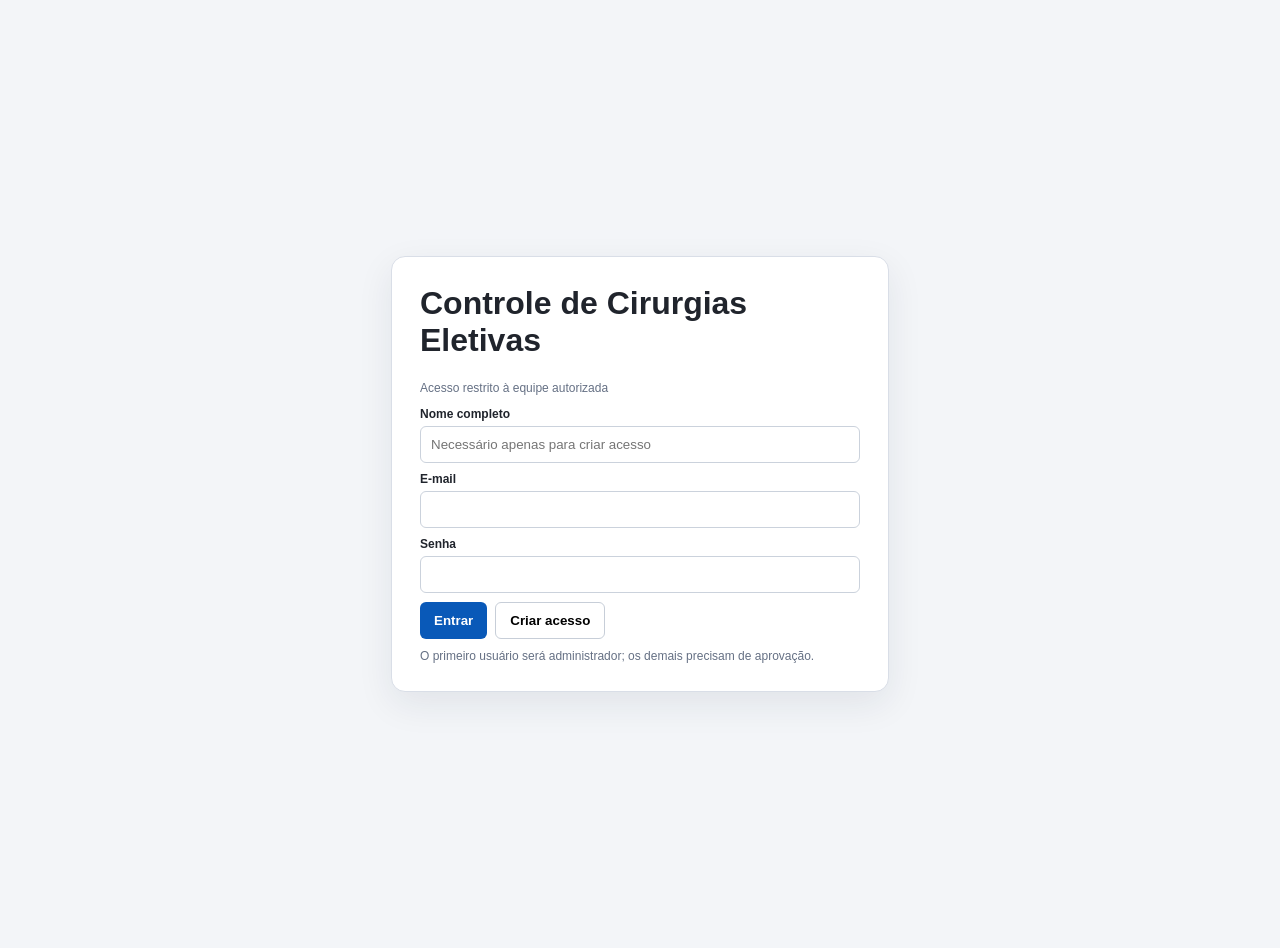
<file: index.html>
<!doctype html><html lang="pt-BR"><head><meta charset="utf-8"><meta name="viewport" content="width=device-width,initial-scale=1"><title>Controle de Cirurgias Eletivas</title><style>
body{margin:0;font-family:Arial,Segoe UI,sans-serif;background:#f3f5f8;color:#20242c}.login{min-height:100vh;display:grid;place-items:center;padding:24px}.box{width:min(440px,100%);background:#fff;border:1px solid #d9dee7;border-radius:14px;padding:28px;box-shadow:0 12px 36px #1d293915}.field{display:flex;flex-direction:column;gap:5px;margin:9px 0}.field label{font-size:12px;font-weight:700}.field input{padding:10px;border:1px solid #cbd2dc;border-radius:6px}.btn{border:0;border-radius:6px;padding:10px 14px;font-weight:700;cursor:pointer}.primary{background:#0959b8;color:#fff}.secondary{background:#fff;border:1px solid #c7ced8}.muted{color:#657084;font-size:12px}.err{color:#b42318}.ok{color:#16784a}
</style></head><body><div class="login"><div class="box"><h1 style="margin-top:0">Controle de Cirurgias Eletivas</h1><p class="muted">Acesso restrito à equipe autorizada</p>
<div class="field"><label>Nome completo</label><input id="fullName" placeholder="Necessário apenas para criar acesso"></div>
<div class="field"><label>E-mail</label><input id="email" type="email"></div>
<div class="field"><label>Senha</label><input id="pass" type="password"></div>
<div style="display:flex;gap:8px"><button class="btn primary" id="enterBtn">Entrar</button><button class="btn secondary" id="signupBtn">Criar acesso</button></div>
<div id="msg" class="muted" style="margin-top:10px">O primeiro usuário será administrador; os demais precisam de aprovação.</div></div></div>
<script>
const API_URL='https://uulsxmdycbihwkbftcdv.supabase.co';
const API_KEY='sb_publishable_odmXzemIQZwx1BxrJiUYnQ_iZfPVHlV';
const msgEl=document.getElementById('msg');
const emailEl=document.getElementById('email');
const passEl=document.getElementById('pass');
const nameEl=document.getElementById('fullName');
const enterBtn=document.getElementById('enterBtn');
const signupBtn=document.getElementById('signupBtn');
function setmsg(t,cls=''){msgEl.className='muted '+cls;msgEl.textContent=t}
function saveSession(j){if(j&&j.access_token){localStorage.setItem('sb_access_token',j.access_token);localStorage.setItem('sb_refresh_token',j.refresh_token||'');localStorage.setItem('sb_user',JSON.stringify(j.user||{}));return true}return false}
async function req(path,opts={}){const r=await fetch(API_URL+path,{...opts,headers:{apikey:API_KEY,'Content-Type':'application/json',...(opts.headers||{})}});let j={};try{j=await r.json()}catch{}if(!r.ok)throw new Error(j.msg||j.message||j.error_description||j.error||('Erro HTTP '+r.status));return j}
enterBtn.onclick=async function(){const e=emailEl.value.trim(),p=passEl.value;if(!e||!p){setmsg('Preencha e-mail e senha.','err');return}setmsg('Entrando...');try{const j=await req('/auth/v1/token?grant_type=password',{method:'POST',body:JSON.stringify({email:e,password:p})});saveSession(j);setmsg('Login realizado.','ok');location.href='/app.html'}catch(err){setmsg(err.message,'err')}};
signupBtn.onclick=async function(){const n=nameEl.value.trim(),e=emailEl.value.trim(),p=passEl.value;if(!n||!e||!p){setmsg('Preencha nome, e-mail e senha.','err');return}setmsg('Criando acesso...');try{const j=await req('/auth/v1/signup',{method:'POST',body:JSON.stringify({email:e,password:p,data:{full_name:n}})});if(saveSession(j)){setmsg('Cadastro criado. Entrando...','ok');setTimeout(()=>location.href='/app.html',300)}else{setmsg('Cadastro criado. Confirme o e-mail, se solicitado, e depois clique em Entrar.','ok')}}catch(err){setmsg(err.message,'err')}};
if(localStorage.getItem('sb_access_token'))location.href='/app.html';
</script></body></html>
</file>
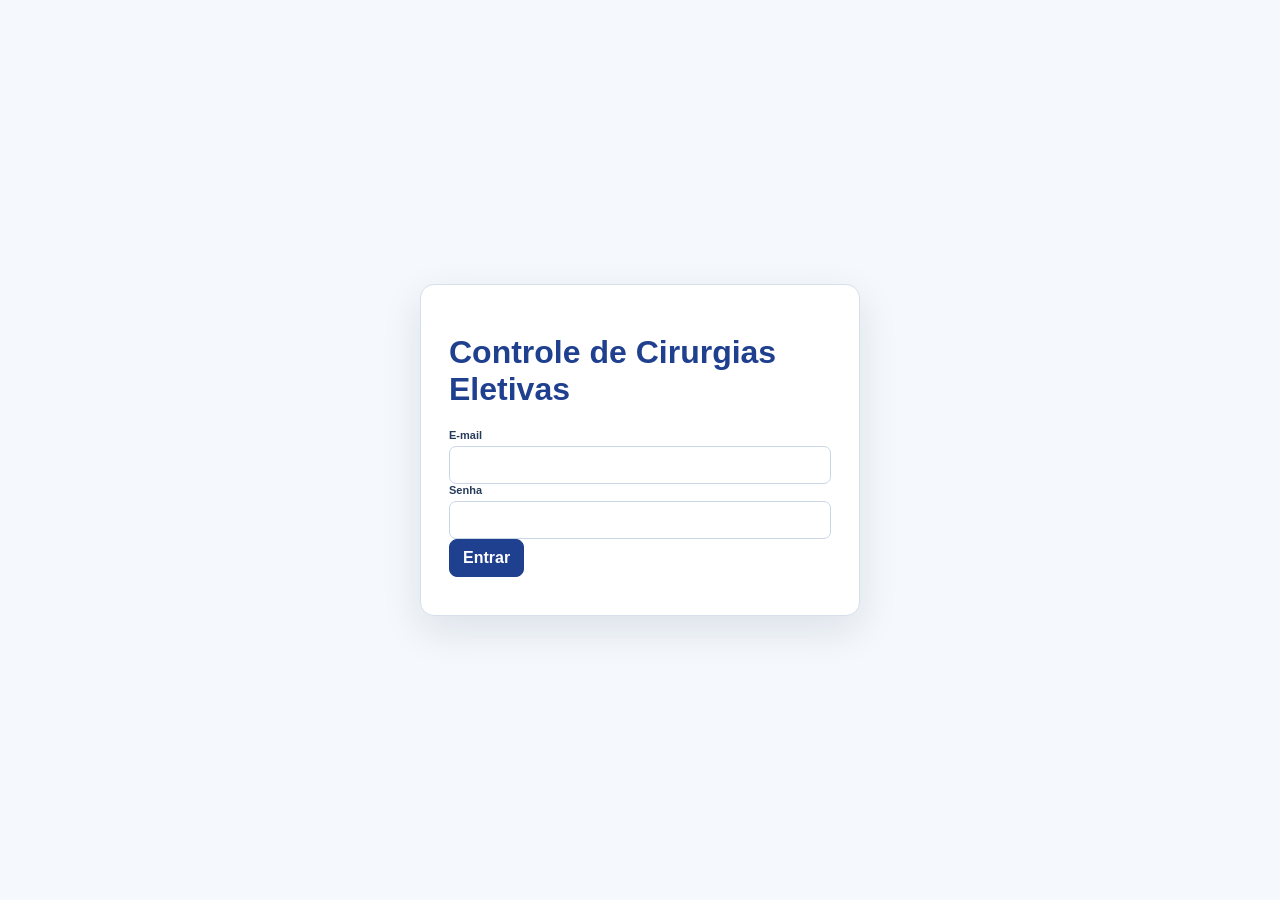
<file: app-inteligente.html>
<!doctype html><html lang="pt-BR"><head><meta charset="utf-8"><meta name="viewport" content="width=device-width,initial-scale=1"><title>Hospital São José — Gestão Cirúrgica</title><style>html,body{margin:0;width:100%;height:100%;overflow:hidden;background:#f5f8fc}iframe{border:0;width:100%;height:100%;display:block}</style></head><body><iframe id="appFrame" src="/app.html" title="Gestão Cirúrgica"></iframe><script>
const frame=document.getElementById('appFrame');
frame.addEventListener('load',()=>{
 const w=frame.contentWindow;
 try{
  const style=w.document.createElement('style');style.textContent=`.smart-wrap{position:relative}.smart-row{display:flex;width:100%}.smart-row input{flex:1;min-width:0;border-radius:7px 0 0 7px!important}.smart-arrow{width:38px;border:1px solid #c9d6e6;border-left:0;background:#eef3fa;color:#1f3f8f;border-radius:0 7px 7px 0;font-weight:900;cursor:pointer}.smart-menu{display:none;position:absolute;left:0;right:0;top:100%;z-index:110;background:white;border:1px solid #b9c9de;border-radius:7px;box-shadow:0 8px 22px #10294a26;max-height:230px;overflow:auto;margin-top:3px}.smart-menu.open{display:block}.smart-option{padding:9px 10px;font-size:12px;cursor:pointer;border-bottom:1px solid #edf1f6}.smart-option:hover{background:#eef5ff}.smart-hint{color:#64748b;font-size:10px;margin-top:3px}`;w.document.head.appendChild(style);
  w.eval(`
   const seedProcedures=['COLECISTECTOMIA','HERNIOPLASTIA INGUINAL','HERNIOPLASTIA INGUINAL (BILATERAL)','HERNIOPLASTIA UMBILICAL','HISTERECTOMIA C/ ANEXECTOMIA','HISTERECTOMIA TOTAL','NEFROLITOTRIPSIA PERCUTÂNEA','PAROTIDECTOMIA PARCIAL OU SUBTOTAL','POSTECTOMIA','RESSECÇÃO ENDOSCÓPICA DE PRÓSTATA','RETIRADA DE FIO OU PINO INTRA-ÓSSEO','TRATAMENTO CIRÚRGICO DE FRATURA DA CLAVÍCULA','TRATAMENTO CIRÚRGICO DE FRATURA DIAFISÁRIA ÚNICA DO RÁDIO','TRATAMENTO CIRÚRGICO DE PÉ TORTO CONGÊNITO','URETERORRENOLITOTRIPSIA FLEXÍVEL A LASER','VASECTOMIA'];
   const seedDoctors=['KATARINE CAETANO','WESLLEY SANTIAGO','LUCAS MEIRA','JOÃO MUSSY','ANDRÉ MELO'];
   const seedSpecialties=['CIRURGIA GERAL','UROLOGIA','ORTOPEDIA','PLÁSTICA','CABEÇA E PESCOÇO','GINECOLOGISTA','PÉ TORTO','VASCULAR'];
   const requestTypes=['AIH','APAC','BPA'];
   const authMonths=['JANEIRO','FEVEREIRO','MARÇO','ABRIL','MAIO','JUNHO','JULHO','AGOSTO','SETEMBRO','OUTUBRO','NOVEMBRO','DEZEMBRO'];
   const revalidationOptions=['SOLICITAR','SOLICITADO'];
   const requestStatuses=['ATIVO','INATIVO','EM PREPARAÇÃO','PROCESSO FINALIZADO','SUSPENSO'];
   function uniqueSorted(arr){return [...new Set(arr.map(x=>String(x||'').trim()).filter(Boolean))].sort((a,b)=>a.localeCompare(b,'pt-BR'))}
   function smartOptions(key){const seeds=key==='surgeon'?seedDoctors:key==='procedure_name'?seedProcedures:[];return uniqueSorted([...seeds,...S.rows.map(x=>x[key])])}
   function smartMenuHtml(id,key,query=''){const q=String(query||'').trim().toLowerCase();const opts=smartOptions(key).filter(o=>!q||o.toLowerCase().includes(q));return opts.length?opts.map(o=>\`<div class="smart-option" onmousedown="selectSmart('f_\${id}',\${JSON.stringify(o)})">\${esc(o)}</div>\`).join(''):'<div class="smart-option">Digite um novo valor e salve</div>'}
   function toggleSmart(id,key){document.querySelectorAll('.smart-menu.open').forEach(m=>{if(m.id!=='menu_'+id)m.classList.remove('open')});const menu=document.getElementById('menu_'+id),inp=document.getElementById('f_'+id);if(!menu)return;menu.innerHTML=smartMenuHtml(id,key,inp?.value||'');menu.classList.toggle('open');if(menu.classList.contains('open'))inp?.focus()}
   function filterSmart(id,key){const menu=document.getElementById('menu_'+id),inp=document.getElementById('f_'+id);if(!menu)return;menu.innerHTML=smartMenuHtml(id,key,inp?.value||'');menu.classList.add('open')}
   function selectSmart(inputId,value){const inp=document.getElementById(inputId);if(inp)inp.value=value;const menu=document.getElementById('menu_'+inputId.replace('f_',''));if(menu)menu.classList.remove('open')}
   function smartField(label,id,val='',key=id,cls=''){return \`<div class="field \${cls} smart-wrap"><label>\${label}</label><div class="smart-row"><input id="f_\${id}" type="text" value="\${esc(val||'')}" autocomplete="off" placeholder="Selecione ou digite um novo" oninput="filterSmart('\${id}','\${key}')" onfocus="filterSmart('\${id}','\${key}')" onblur="setTimeout(()=>document.getElementById('menu_\${id}')?.classList.remove('open'),180)"><button type="button" class="smart-arrow" onclick="toggleSmart('\${id}','\${key}')">▼</button></div><div id="menu_\${id}" class="smart-menu">\${smartMenuHtml(id,key,val||'')}</div><div class="smart-hint">Pode selecionar ou digitar um novo valor.</div></div>\`}
   function fixedSelect(label,id,val,opts,cls='',emptyLabel=''){return \`<div class="field \${cls}"><label>\${label}</label><select id="f_\${id}"><option value="">\${emptyLabel}</option>\${opts.map(o=>\`<option value="\${esc(o)}" \${o===val?'selected':''}>\${esc(o)}</option>\`).join('')}</select></div>\`}
   function editPatient(id=''){let x=id?S.rows.find(r=>r.id===id):{};document.getElementById('modal').innerHTML=\`<div class="back"><div class="modal"><div class="mh"><b>✏ \${id?'Editar Paciente: '+esc(x.patient_name):'Novo Paciente'}</b><button class="btn" onclick="document.getElementById('modal').innerHTML=''">Fechar</button></div><div class="mb"><div class="grid">\${field('NOME COMPLETO *','patient_name',x.patient_name)}\${field('IDS','ids',x.ids)}\${field('CPF','cpf',x.cpf)}\${field('CONTATO / WHATSAPP','phone',x.phone)}\${field('DATA DE SOLICITAÇÃO DO AIH','aih_request_date',x.aih_request_date,'date')}\${field('DATA CADASTRO IDS','ids_register_date',x.ids_register_date,'date')}\${smartField('PROCEDIMENTO CIRÚRGICO *','procedure_name',x.procedure_name,'procedure_name','span2')}\${field('CÓDIGO DO PROCEDIMENTO','sigtap_code',x.sigtap_code)}\${fixedSelect('TIPO DE SOLICITAÇÃO','request_type',x.request_type,requestTypes)}\${fixedSelect('ESPECIALIDADE','specialty',x.specialty,uniqueSorted([...seedSpecialties,...S.rows.map(r=>r.specialty)]),'','Especialidade')}\${smartField('MÉDICO CIRURGIÃO','surgeon',x.surgeon,'surgeon')}\${field('DATA DE NASCIMENTO (DN)','birth_date',x.birth_date,'date')}\${field('DATA DA AUTORIZAÇÃO','authorization_date',x.authorization_date,'date')}\${fixedSelect('MÊS DA AUTORIZAÇÃO','authorization_month',x.authorization_month,authMonths)}\${field('DATA DA PROGRAMAÇÃO','programming_date',x.programming_date,'date')}\${fixedSelect('SOLICITAR REVALIDAÇÃO','revalidation_status',x.revalidation_status,revalidationOptions,'','(Nenhum)')}\${selectField('SITUAÇÃO DO PACIENTE','patient_status',x.patient_status,patientStatuses)}\${fixedSelect('SITUAÇÃO DA SOLICITAÇÃO','request_status',x.request_status,requestStatuses)}\${field('DATA DA REMARCAÇÃO','reschedule_date',x.reschedule_date,'date')}\${field('DATA DA CIRURGIA','surgery_date',x.surgery_date,'date')}<div class="field span3"><label>SUSPENSÃO / OBSERVAÇÕES</label><textarea id="f_suspension_notes">\${esc(x.suspension_notes||'')}</textarea></div></div></div><div class="mf"><button class="btn primary" onclick="savePatient('\${id}')">Gravar Alterações</button></div></div></div>\`}
   const oldSavePatient=savePatient;
   savePatient=async function(id){const keys=['patient_name','ids','cpf','phone','aih_request_date','ids_register_date','procedure_name','sigtap_code','request_type','specialty','surgeon','birth_date','authorization_date','authorization_month','programming_date','revalidation_status','patient_status','request_status','reschedule_date','surgery_date','suspension_notes'];let d={updated_by:uid};keys.forEach(k=>d[k]=document.getElementById('f_'+k)?.value||null);if(!d.patient_name||!d.procedure_name)return alert('Nome e procedimento são obrigatórios.');if(id)await api('/rest/v1/surgeries?id=eq.'+id,{method:'PATCH',body:JSON.stringify(d)});else await api('/rest/v1/surgeries',{method:'POST',body:JSON.stringify({...d,stage:'fila',created_by:uid})});document.getElementById('modal').innerHTML='';await load();fillFilters();renderCurrent()}
   function fillFilters(){const docs=uniqueSorted([...seedDoctors,...S.rows.map(x=>x.surgeon)]),procs=uniqueSorted([...seedProcedures,...S.rows.map(x=>x.procedure_name)]),spec=uniqueSorted([...seedSpecialties,...S.rows.map(x=>x.specialty)]);document.getElementById('gfDoctor').innerHTML='<option value="">Todos os médicos</option>'+docs.map(x=>\`<option>\${esc(x)}</option>\`).join('');document.getElementById('gfSpecialty').innerHTML='<option value="">Especialidade</option>'+spec.map(x=>\`<option>\${esc(x)}</option>\`).join('');document.getElementById('gfStatus').innerHTML='<option value="">Situação</option>'+patientStatuses.map(x=>\`<option>\${x}</option>\`).join('');const gp=document.getElementById('gfProcedure');if(gp){gp.setAttribute('list','gfProcedureList');let dl=document.getElementById('gfProcedureList');if(!dl){dl=document.createElement('datalist');dl.id='gfProcedureList';gp.after(dl)}dl.innerHTML=procs.map(x=>\`<option value="\${esc(x)}"></option>\`).join('')}}
   fillFilters();
  `);
 }catch(e){console.error('Falha ao ativar listas inteligentes',e)}
});
</script></body></html>
</file>
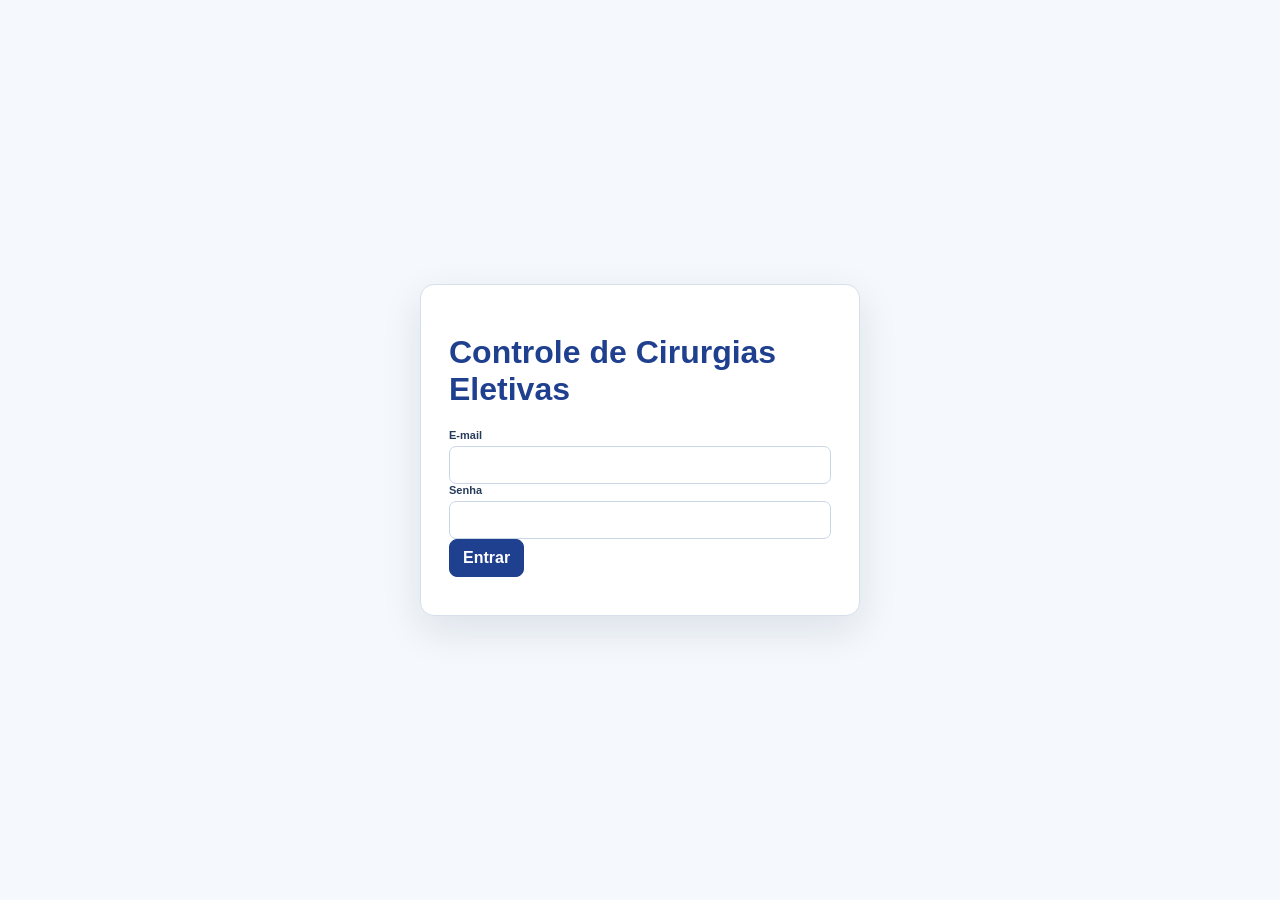
<file: app.html>
<!doctype html>
<html lang="pt-BR">
<head>
<meta charset="utf-8">
<meta name="viewport" content="width=device-width,initial-scale=1">
<title>JORDANA 1 — Sistema de Gestão Cirúrgica | SIGMA</title>
<style>
:root{--bg:#f5f8fc;--panel:#fff;--line:#d7e0ea;--text:#152238;--muted:#64748b;--blue:#1f3f8f;--blue2:#2d66c3;--light:#edf3fb;--green:#0f8a4b;--red:#c62828;--orange:#e07a00;--teal:#35aaa8;--shadow:0 2px 8px #16355d12}
*{box-sizing:border-box}body{margin:0;font-family:Arial,"Segoe UI",sans-serif;background:var(--bg);color:var(--text)}button,input,select,textarea{font:inherit}button{cursor:pointer}.hide{display:none!important}
.topbar{background:#fff;border-bottom:1px solid #e5ebf2;padding:14px 28px;display:flex;justify-content:space-between;align-items:center;gap:16px;position:sticky;top:0;z-index:20}.brand{display:flex;gap:12px;align-items:center}.brand-icon{width:42px;height:42px;border:1px solid #b9c9de;border-radius:9px;display:grid;place-items:center;font-size:23px;background:#fff}.brand h1{margin:0;color:var(--blue);font-size:22px}.brand small{color:var(--muted)}.top-actions{display:flex;gap:10px;flex-wrap:wrap}
.btn{border:1px solid #c8d5e5;background:#fff;border-radius:8px;padding:9px 13px;font-weight:700;color:#20334e}.btn.primary{background:var(--blue);color:#fff;border-color:var(--blue)}.btn.green{background:var(--green);color:#fff;border-color:var(--green)}.btn.red{background:var(--red);color:#fff;border-color:var(--red)}.btn.orange{background:#fff5e9;color:#a95a00;border-color:#f1c18e}.btn.small{padding:5px 8px;font-size:12px}
.wrap{max-width:1500px;margin:auto;padding:20px}.filterbar,.tabs,.card{background:#fff;border:1px solid var(--line);border-radius:12px;box-shadow:var(--shadow)}.filterbar{padding:14px;margin-bottom:14px}.filter-title{font-weight:800;color:var(--blue);margin-bottom:10px}.filters{display:grid;grid-template-columns:2fr 1.4fr 1.4fr 1fr 1fr 1fr;gap:8px}.filters input,.filters select,.consult-filters input,.consult-filters select{padding:9px;border:1px solid #c9d6e6;border-radius:7px;min-width:0;background:#fff}
.tabs{display:flex;gap:5px;overflow-x:auto;padding:10px;margin-bottom:14px}.tab{white-space:nowrap;border:0;border-bottom:2px solid transparent;background:#eaf0f7;padding:11px 14px;border-radius:7px 7px 0 0;font-weight:800;color:#54667d}.tab.on{background:#fff;color:var(--blue);border-bottom-color:var(--blue)}
.card{padding:18px;margin-bottom:16px}.section-head{display:flex;justify-content:space-between;gap:12px;align-items:center;flex-wrap:wrap}.section-head h2{margin:0;color:var(--blue);font-size:20px}.sub{color:var(--muted);font-size:12px;margin-top:4px}.notice{background:#eef5ff;border-left:4px solid var(--blue2);padding:10px 12px;margin:12px 0;font-size:12px}.dj-note{background:#eaf7f0;border-left:4px solid var(--green);padding:10px 12px;margin:12px 0;font-size:12px}.consult-filters{display:grid;grid-template-columns:2fr 1.25fr 1.25fr 1.25fr;gap:8px;margin:14px 0;padding:12px;background:#f7f9fc;border:1px solid var(--line);border-radius:9px}
.tablewrap{overflow:auto;border:1px solid var(--line);border-radius:9px}.table{border-collapse:collapse;width:100%;min-width:1250px}.table th{background:#6f9fe6;color:#fff;font-size:11px;padding:10px;position:sticky;top:0;text-align:left}.table th.actions{background:#33465f}.table td{padding:10px;border-bottom:1px solid #e7edf4;font-size:12px;vertical-align:top}.table tbody tr:nth-child(even){background:#f9fbfd}.acts{display:flex;gap:4px;flex-wrap:wrap;min-width:275px}.pill{display:inline-block;border-radius:999px;padding:3px 8px;font-size:10px;font-weight:800;background:#edf2f7}.pill.ok{background:#e8f7ee;color:#08713d}.pill.warn{background:#fff5dd;color:#986100}.pill.bad{background:#ffe9e7;color:#a42318}
.grid{display:grid;grid-template-columns:repeat(3,1fr);gap:10px}.field{display:flex;flex-direction:column;gap:5px}.field label{font-size:11px;font-weight:800;color:#263b59}.field input,.field select,.field textarea{border:1px solid #c9d6e6;border-radius:7px;padding:9px;background:#fff}.span2{grid-column:span 2}.span3{grid-column:span 3}.checkgrid{display:grid;grid-template-columns:repeat(2,1fr);gap:8px}.check{display:flex;gap:8px;align-items:flex-start;background:#f7f9fc;border:1px solid #e0e7f0;padding:9px;border-radius:8px;font-size:12px}
.back{position:fixed;inset:0;background:#16203399;z-index:50;display:grid;place-items:center;padding:16px}.modal{width:min(1040px,100%);max-height:92vh;overflow:auto;background:#fff;border-radius:13px;box-shadow:0 20px 60px #0003}.mh,.mf{position:sticky;background:#fff;z-index:3;padding:14px 18px;display:flex;justify-content:space-between;gap:10px}.mh{top:0;border-bottom:1px solid var(--line)}.mf{bottom:0;border-top:1px solid var(--line);justify-content:flex-end}.mb{padding:18px}
.cards{display:grid;grid-template-columns:repeat(4,1fr);gap:12px;margin:14px 0}.kpi{background:#fff;border:1px solid var(--line);border-left:5px solid var(--blue);border-radius:10px;padding:15px}.kpi.orange{border-left-color:var(--orange)}.kpi.green{border-left-color:var(--green)}.kpi.teal{border-left-color:var(--teal)}.kpi .label{font-size:11px;color:var(--muted);font-weight:800}.kpi .value{font-size:28px;color:var(--blue);font-weight:900;margin-top:6px}.chart{border:1px solid var(--line);border-radius:10px;padding:14px;margin-top:12px}.barrow{display:grid;grid-template-columns:180px 1fr 70px;gap:8px;align-items:center;margin:7px 0;font-size:12px}.bar{height:18px;background:#edf2f7;border-radius:999px;overflow:hidden}.bar>i{display:block;height:100%;background:linear-gradient(90deg,#2c5bad,#6fa0e7);border-radius:999px}
.map-modes{display:flex;gap:10px;flex-wrap:wrap;margin-bottom:14px}.rooms{display:grid;grid-template-columns:repeat(4,1fr);gap:14px}.room{border:1px solid var(--line);border-radius:10px;background:#fff}.room h3{margin:0;padding:13px;border-bottom:1px solid var(--line);color:var(--blue)}.room .body{padding:14px;color:var(--muted);min-height:62px}.mini-tabs{display:flex;gap:5px;overflow:auto;margin:12px 0;border-bottom:1px solid #b9cbe1}.mini-tab{padding:10px 14px;background:#e8eef6;border:0;font-weight:800;color:#61738a}.mini-tab.on{background:#fff;color:var(--blue);border-bottom:2px solid var(--blue)}
.login{min-height:100vh;display:grid;place-items:center;padding:24px}.loginbox{width:min(440px,100%);background:#fff;border:1px solid var(--line);border-radius:14px;padding:28px;box-shadow:0 14px 40px #10294a1c}.loginbox h1{color:var(--blue)}
@media(max-width:1000px){.filters,.consult-filters{grid-template-columns:1fr 1fr}.grid{grid-template-columns:1fr}.span2,.span3{grid-column:span 1}.cards,.rooms{grid-template-columns:1fr 1fr}}@media(max-width:600px){.wrap{padding:10px}.topbar{padding:10px}.filters,.consult-filters,.cards,.rooms,.checkgrid{grid-template-columns:1fr}.brand small{display:none}}

/* Fila principal: cabe na área disponível sem rolagem horizontal; demais tabelas intactas. */
@media screen {
 #shell #content .queue-wrap{overflow-x:hidden!important;max-width:100%!important}
 #shell #content table.queue-table{width:100%!important;min-width:0!important;table-layout:fixed!important}
 #shell #content .queue-table th,#shell #content .queue-table td{
   padding:7px 4px!important;font-size:10.5px!important;
   overflow-wrap:anywhere!important;word-break:normal!important;white-space:normal!important;
 }
 #shell #content .queue-table th{font-size:10px!important}
 #shell #content .queue-table th:nth-child(1){width:18%}
 #shell #content .queue-table th:nth-child(2){width:11%}
 #shell #content .queue-table th:nth-child(3){width:7%}
 #shell #content .queue-table th:nth-child(4){width:10%}
 #shell #content .queue-table th:nth-child(5){width:10%}
 #shell #content .queue-table th:nth-child(6){width:12%}
 #shell #content .queue-table th:nth-child(7){width:9%}
 #shell #content .queue-table th:nth-child(8){width:9%}
 #shell #content .queue-table th:nth-child(9){width:7%}
 #shell #content .queue-table th:nth-child(10){width:7%}
 #shell #content .queue-table .acts{min-width:0!important;display:grid!important;grid-template-columns:repeat(2,minmax(0,1fr))!important;gap:4px!important}
 #shell #content .queue-table .acts .btn{min-width:0!important;white-space:normal!important;font-size:10px!important;padding:5px 3px!important}
}
@media screen and (max-width:1100px){
 #shell #content .queue-table thead{display:none!important}
 #shell #content .queue-table,.queue-table tbody{display:block!important}
 #shell #content .queue-table tbody tr{display:grid!important;grid-template-columns:repeat(3,minmax(0,1fr))!important;gap:0!important;border-bottom:1px solid #cbd7e5!important;padding:7px!important}
 #shell #content .queue-table td{display:block!important;border:0!important;padding:5px 7px!important;font-size:11px!important}
 #shell #content .queue-table td::before{content:attr(data-label);display:block;font-weight:800;font-size:9px;color:#64748b;margin-bottom:3px}
 #shell #content .queue-table td:first-child{grid-column:1/-1;order:10}
 #shell #content .queue-table .acts{display:flex!important;flex-wrap:wrap!important}
 #shell #content .queue-table .acts .btn{padding:5px 8px!important}
}
@media screen and (max-width:650px){
 #shell #content .queue-table tbody tr{grid-template-columns:repeat(2,minmax(0,1fr))!important}
}

</style>
<link rel="stylesheet" href="/jordana-sigma-theme.css?v=20261104-print-mapa01">
</head>
<body>
<div id="login" class="login hide"><div class="loginbox"><h1>Controle de Cirurgias Eletivas</h1><div class="field"><label>E-mail</label><input id="loginEmail" type="email"></div><div class="field"><label>Senha</label><input id="loginPass" type="password"></div><button class="btn primary" onclick="loginNow()">Entrar</button><div id="loginMsg" class="sub" style="margin-top:10px"></div></div></div>
<div id="shell" class="hide"><header class="topbar"><div class="brand"><div class="brand-icon">🏥</div><div><h1>Hospital São José</h1><small>Gestão Operacional de Centros Cirúrgicos & Regulação</small></div></div><div class="top-actions"><button class="btn" onclick="downloadBackup()">⬇ Baixar Backup CSV</button><button class="btn" onclick="logout()">🚪 Sair</button></div></header><div class="wrap"><section class="filterbar"><div class="filter-title">FILTROS GERAIS</div><div class="filters"><input id="gfName" placeholder="Nome / CPF / IDS" oninput="renderCurrent()"><select id="gfDoctor" onchange="renderCurrent()"><option value="">Todos os médicos</option></select><input id="gfProcedure" placeholder="Procedimento" oninput="renderCurrent()"><input id="gfDate" type="date" onchange="renderCurrent()"><select id="gfSpecialty" onchange="renderCurrent()"><option value="">Especialidade</option></select><select id="gfStatus" onchange="renderCurrent()"><option value="">Situação</option></select></div></section><nav id="tabs" class="tabs"></nav><main id="content"></main></div></div><div id="modal"></div>
<script>
const URL='https://uulsxmdycbihwkbftcdv.supabase.co',KEY='sb_publishable_odmXzemIQZwx1BxrJiUYnQ_iZfPVHlV';
let token=localStorage.getItem('sb_access_token'),uid=null;let S={rows:[],profile:null,view:'fila',mapMode:'daily',room:'all'};
const stageOrder=['fila','pendencias','consulta_preop','exames','entrevista_tecnico','avaliacao_enfermeiro','mapa_cirurgico','pos_operatorio','concluida'];
const labels={fila:'Fila de Cirurgia',pendencias:'Pendências',consulta_preop:'Agendamento / Consulta Pré-Op',duploj:'Acompanhamento de Duplo J',exames:'Exames (NIR)',entrevista_tecnico:'Triagem Enfermagem',avaliacao_enfermeiro:'Avaliação Enfermeiro',mapa_cirurgico:'Mapa Cirúrgico',suspensas:'Suspensas',pos_operatorio:'Pós-Operatório',indicadores:'Indicadores'};
const views=['fila','pendencias','consulta_preop','duploj','exames','entrevista_tecnico','avaliacao_enfermeiro','mapa_cirurgico','suspensas','pos_operatorio','indicadores'];
const patientStatuses=['SOLICITADO','PENDENTE','AGUARDANDO ATENDIMENTO','NEGADO','AGUARDANDO PERÍCIA','DEVOLVIDO','REALIZADA','AUTORIZADA','ÓBITO','PACIENTE INTERNO','EXCLUÍDO','REENVIADO','DESISTÊNCIA','URGÊNCIA','BAIXADO','SUSPENSA','ARQUIVADO','PENDENTE PRE OP','SOLICITADO REVALIDAÇÃO'];
const exams=['Hemograma','Coagulograma','Ureia','Creatinina','Raio X de Tórax','US de Abdômen','Tomografia de Abdômen','Tomografia de Tórax'];
const nurseItems=['Estado geral preservado','Orientado e comunicativo','Sem febre','Sem tosse','Sem dispneia','Sem sintomas urinários','Sem sintomas gastrointestinais','Pressão arterial controlada','Glicemia controlada','Jejum orientado','Acompanhante confirmado','Exames conferidos','Documentação conferida','Apto para seguir o fluxo','Necessita reavaliação'];
const esc=v=>String(v??'').replace(/[&<>"']/g,m=>({'&':'&amp;','<':'&lt;','>':'&gt;','"':'&quot;',"'":'&#39;'}[m]));
function jwt(){try{return JSON.parse(atob(token.split('.')[1].replace(/-/g,'+').replace(/_/g,'/')))}catch{return{}}}
async function api(path,opt={}){const r=await fetch(URL+path,{...opt,headers:{apikey:KEY,Authorization:'Bearer '+token,'Content-Type':'application/json',Prefer:'return=representation',...(opt.headers||{})}});const t=await r.text();let j=null;try{j=t?JSON.parse(t):null}catch{j=t}if(r.status===401){localStorage.clear();showLogin();throw new Error('Sessão expirada')}if(!r.ok)throw new Error(j?.message||j?.error||String(j||r.status));return j}
async function loginNow(){try{const r=await fetch(URL+'/auth/v1/token?grant_type=password',{method:'POST',headers:{apikey:KEY,'Content-Type':'application/json'},body:JSON.stringify({email:document.getElementById('loginEmail').value.trim(),password:document.getElementById('loginPass').value})});const j=await r.json();if(!r.ok)throw new Error(j.error_description||j.msg||j.message);token=j.access_token;localStorage.setItem('sb_access_token',token);localStorage.setItem('sb_refresh_token',j.refresh_token||'');await boot()}catch(e){document.getElementById('loginMsg').textContent=e.message}}
function showLogin(){document.getElementById('login').classList.remove('hide');document.getElementById('shell').classList.add('hide')}function logout(){localStorage.clear();location.reload()}
async function boot(){if(!token)return showLogin();uid=jwt().sub;try{let p=await api('/rest/v1/profiles?id=eq.'+uid+'&select=*');S.profile=p?.[0];if(!S.profile?.approved)return alert('Acesso ainda não aprovado.');document.getElementById('login').classList.add('hide');document.getElementById('shell').classList.remove('hide');renderTabs();await load();fillFilters();renderCurrent()}catch(e){alert(e.message);showLogin()}}
let hsjPatientsLoadPromise=null;
async function load(){
 if(hsjPatientsLoadPromise)return hsjPatientsLoadPromise;
 hsjPatientsLoadPromise=(async()=>{
  const batchSize=500, rows=[], ids=new Set();
  let fetched=0;
  for(let offset=0;offset<1000000;offset+=batchSize){
   const page=await api('/rest/v1/surgeries?select=*&active=eq.true&order=created_at.desc,id.desc&limit='+batchSize+'&offset='+offset);
   if(!Array.isArray(page))throw new Error('Resposta inválida ao sincronizar pacientes.');
   for(const patient of page){if(!ids.has(patient.id)){ids.add(patient.id);rows.push(patient)}}
   fetched+=page.length;
   if(page.length<batchSize)break;
   if(offset+batchSize>=1000000)throw new Error('Limite de segurança da paginação atingido.');
  }
  if(fetched>0&&rows.length!==fetched)console.warn('Sincronização: registros repetidos durante paginação. Total exclusivo:',rows.length);
  S.rows=rows;
  // Nomes associados à autoria do cadastro (consulta somente leitura).
  try{
    const creators=[...new Set(rows.map(x=>x.created_by).filter(Boolean))];
    S.registrarNames=S.registrarNames||{};
    if(creators.length){
      const profiles=await api('/rest/v1/profiles?select=id,full_name&id=in.('+creators.map(encodeURIComponent).join(',')+')');
      for(const p of profiles||[])if(p.id)S.registrarNames[p.id]=p.full_name||'';
    }
  }catch(e){console.warn('Nomes de responsáveis indisponíveis:',e.message)}
  S.lastCompletePatientsSync=new Date().toISOString();
  return rows;
 })();
 try{return await hsjPatientsLoadPromise}
 finally{hsjPatientsLoadPromise=null}
}
function renderTabs(){document.getElementById('tabs').innerHTML=views.map(v=>`<button class="tab ${v===S.view?'on':''}" onclick="setView('${v}',this)">${labels[v]}</button>`).join('')}
function setView(v,el){S.view=v;document.querySelectorAll('.tab').forEach(x=>x.classList.remove('on'));el.classList.add('on');renderCurrent()}
function fillFilters(){const docs=[...new Set(S.rows.map(x=>x.surgeon).filter(Boolean))].sort(),spec=[...new Set(S.rows.map(x=>x.specialty).filter(Boolean))].sort();document.getElementById('gfDoctor').innerHTML='<option value="">Todos os médicos</option>'+docs.map(x=>`<option>${esc(x)}</option>`).join('');document.getElementById('gfSpecialty').innerHTML='<option value="">Especialidade</option>'+spec.map(x=>`<option>${esc(x)}</option>`).join('');document.getElementById('gfStatus').innerHTML='<option value="">Situação</option>'+patientStatuses.map(x=>`<option>${esc(x)}</option>`).join('')}
function filtered(rows){let q=(document.getElementById('gfName')?.value||'').trim().toLowerCase(),d=document.getElementById('gfDoctor')?.value||'',p=(document.getElementById('gfProcedure')?.value||'').trim().toLowerCase(),dt=document.getElementById('gfDate')?.value||'',sp=document.getElementById('gfSpecialty')?.value||'',st=document.getElementById('gfStatus')?.value||'';return rows.filter(x=>(!q||[x.patient_name,x.cpf,x.ids].some(v=>String(v||'').toLowerCase().includes(q)))&&(!d||x.surgeon===d)&&(!p||String(x.procedure_name||'').toLowerCase().includes(p))&&(!sp||x.specialty===sp)&&(!st||x.patient_status===st)&&(!dt||[x.aih_request_date,x.consultation_date,x.programming_date,x.surgery_date,x.authorization_date,x.appointment_date,x.double_j_insert_date].includes(dt)))}
function stageRows(stage){return filtered(S.rows.filter(x=>x.stage===stage))}function suspendRows(){return filtered(S.rows.filter(x=>x.patient_status==='SUSPENSA'))}
function renderCurrent(){let c=document.getElementById('content');if(!c)return;if(S.view==='consulta_preop')return renderConsult();if(S.view==='duploj')return renderDoubleJ();if(S.view==='exames')return renderExams();if(S.view==='entrevista_tecnico')return renderTriage();if(S.view==='avaliacao_enfermeiro')return renderNurse();if(S.view==='mapa_cirurgico')return renderMap();if(S.view==='indicadores')return renderIndicators();if(S.view==='suspensas')return renderGeneric(suspendRows(),'Suspensas');return renderGeneric(stageRows(S.view),labels[S.view])}
function statusPill(x){let c=x==='SUSPENSA'?'bad':x==='REALIZADA'||x==='AUTORIZADA'?'ok':'warn';return `<span class="pill ${c}">${esc(x||'')}</span>`}
function actionButtons(x){return `<div class="acts"><button class="btn small" onclick="editPatient('${x.id}')">✏ Editar</button><button class="btn green small" onclick="nextStage('${x.id}')">➡ Próxima etapa</button><button class="btn orange small" onclick="suspendPatient('${x.id}')">⚠ Suspensa</button><button class="btn red small" onclick="deletePatient('${x.id}')">🗑 Excluir</button></div>`}
function queueRegistrar(x){const direct=x.registration_responsible||x.registration_responsible_name||x.registration_professional||x.registered_by_name||x.responsavel_cadastro||x.profissional_responsavel_cadastro||x.created_by_name;return direct||S.registrarNames?.[x.created_by]||''}
function baseTable(rows){const queue=S.view==='fila';return `<div class="tablewrap ${queue?'queue-wrap':''}"><table class="table ${queue?'queue-table':''}"><thead><tr><th class="actions">AÇÕES RÁPIDAS</th><th>NOME</th><th>IDS</th><th>CPF</th><th>CONTATO</th><th>PROCEDIMENTO</th><th>ESPECIALIDADE</th><th>MÉDICO</th><th>SITUAÇÃO</th>${queue?'<th>RESPONSÁVEL PELO CADASTRO</th>':''}</tr></thead><tbody>${rows.length?rows.map(x=>`<tr><td data-label="Ações rápidas">${actionButtons(x)}</td><td data-label="Nome"><b>${esc(x.patient_name)}</b></td><td data-label="IDS">${esc(x.ids||'')}</td><td data-label="CPF">${esc(x.cpf||'')}</td><td data-label="Contato">${esc(x.phone||'')}</td><td data-label="Procedimento">${esc(x.procedure_name||'')}</td><td data-label="Especialidade">${esc(x.specialty||'')}</td><td data-label="Médico">${esc(x.surgeon||'')}</td><td data-label="Situação">${statusPill(x.patient_status)}</td>${queue?`<td data-label="Responsável pelo cadastro">${esc(queueRegistrar(x))||'—'}</td>`:''}</tr>`).join(''):`<tr><td colspan="${queue?10:9}" style="text-align:center;padding:28px">Nenhum registro encontrado.</td></tr>`}</tbody></table></div>`}
function renderGeneric(rows,title){document.getElementById('content').innerHTML=`<section class="card"><div class="section-head"><div><h2>📋 ${title} (${rows.length} pacientes)</h2><div class="sub">Fluxo compartilhado entre as máquinas</div></div><button class="btn primary" onclick="editPatient()">+ Novo Paciente</button></div><div class="notice">Use “Próxima etapa” para avançar o paciente. Ações críticas possuem dupla confirmação.</div>${baseTable(rows)}</section>`}
function field(label,id,val='',type='text',cls=''){return `<div class="field ${cls}"><label>${label}</label><input id="f_${id}" type="${type}" value="${esc(val||'')}"></div>`}
function selectField(label,id,val,opts,cls=''){return `<div class="field ${cls}"><label>${label}</label><select id="f_${id}"><option value=""></option>${opts.map(o=>`<option ${o===val?'selected':''}>${esc(o)}</option>`).join('')}</select></div>`}
function editPatient(id=''){let x=id?S.rows.find(r=>r.id===id):{};document.getElementById('modal').innerHTML=`<div class="back"><div class="modal"><div class="mh"><b>✏ ${id?'Editar Paciente: '+esc(x.patient_name):'Novo Paciente'}</b><button class="btn" onclick="document.getElementById('modal').innerHTML=''">Fechar</button></div><div class="mb"><div class="grid">${field('NOME COMPLETO *','patient_name',x.patient_name)}${field('IDS','ids',x.ids)}${field('CPF','cpf',x.cpf)}${field('CONTATO / WHATSAPP','phone',x.phone)}${field('DATA DE SOLICITAÇÃO DO AIH','aih_request_date',x.aih_request_date,'date')}${field('DATA CADASTRO IDS','ids_register_date',x.ids_register_date,'date')}${field('PROCEDIMENTO CIRÚRGICO *','procedure_name',x.procedure_name,'text','span2')}${field('CÓDIGO DO PROCEDIMENTO','sigtap_code',x.sigtap_code)}${field('TIPO DE SOLICITAÇÃO','request_type',x.request_type)}${field('ESPECIALIDADE','specialty',x.specialty)}${field('MÉDICO CIRURGIÃO','surgeon',x.surgeon)}${selectField('SEXO *','sex',x.sex,['Feminino','Masculino','Outro'])}${field('DATA DE NASCIMENTO','birth_date',x.birth_date,'date')}${field('DATA DA AUTORIZAÇÃO','authorization_date',x.authorization_date,'date')}${field('MÊS DA AUTORIZAÇÃO','authorization_month',x.authorization_month)}${field('DATA DA PROGRAMAÇÃO','programming_date',x.programming_date,'date')}${selectField('SITUAÇÃO DO PACIENTE','patient_status',x.patient_status,patientStatuses)}${field('SITUAÇÃO DA SOLICITAÇÃO','request_status',x.request_status)}${field('DATA DA REMARCAÇÃO','reschedule_date',x.reschedule_date,'date')}${field('DATA DA CIRURGIA','surgery_date',x.surgery_date,'date')}<div class="field span3"><label>SUSPENSÃO / OBSERVAÇÕES</label><textarea id="f_suspension_notes">${esc(x.suspension_notes||'')}</textarea></div></div></div><div class="mf"><button class="btn primary" onclick="savePatient('${id}')">Gravar Alterações</button></div></div></div>`}
async function savePatient(id){const keys=['patient_name','sex','ids','cpf','phone','aih_request_date','ids_register_date','procedure_name','sigtap_code','request_type','specialty','surgeon','birth_date','authorization_date','authorization_month','programming_date','patient_status','request_status','reschedule_date','surgery_date','suspension_notes'];let d={updated_by:uid};keys.forEach(k=>d[k]=document.getElementById('f_'+k)?.value||null);if(!d.patient_name||!d.procedure_name)return alert('Nome e procedimento são obrigatórios.');if(id)await api('/rest/v1/surgeries?id=eq.'+id,{method:'PATCH',body:JSON.stringify(d)});else await api('/rest/v1/surgeries',{method:'POST',body:JSON.stringify({...d,stage:'fila',created_by:uid})});document.getElementById('modal').innerHTML='';await load();fillFilters();renderCurrent()}
function confirm2(a,b){return confirm(a)&&confirm(b)}
async function nextStage(id){let x=S.rows.find(r=>r.id===id),i=stageOrder.indexOf(x.stage);if(i<0||i>=stageOrder.length-1)return alert('Este paciente já está na última etapa.');let to=stageOrder[i+1];if(!confirm2(`Deseja enviar ${x.patient_name} para a próxima etapa?`,`Confirma a mudança para “${labels[to]||to}”?`))return;await api('/rest/v1/surgeries?id=eq.'+id,{method:'PATCH',body:JSON.stringify({stage:to,updated_by:uid})});await load();renderCurrent()}
async function suspendPatient(id){let x=S.rows.find(r=>r.id===id);if(!confirm2(`Deseja marcar ${x.patient_name} como SUSPENSA?`,'Confirma a alteração da situação para SUSPENSA?'))return;let reason=prompt('Motivo da suspensão (recomendado para os indicadores):')||x.suspension_notes||'';await api('/rest/v1/surgeries?id=eq.'+id,{method:'PATCH',body:JSON.stringify({patient_status:'SUSPENSA',suspension_notes:reason,updated_by:uid})});await load();renderCurrent()}
async function deletePatient(id){let x=S.rows.find(r=>r.id===id);if(!confirm2(`Deseja excluir ${x.patient_name} do sistema?`,'CONFIRMA A EXCLUSÃO DEFINITIVA? Essa ação não poderá ser desfeita.'))return;await api('/rest/v1/surgeries?id=eq.'+id,{method:'DELETE'});await load();renderCurrent()}
function consultRows(){return S.rows.filter(x=>x.stage==='consulta_preop'||x.appointment_date||x.consultation_date)}
function consultOptions(){let rows=consultRows(),docs=[...new Set(S.rows.map(x=>x.surgeon).filter(Boolean))].sort(),spec=[...new Set(S.rows.map(x=>x.specialty).filter(Boolean))].sort();return {docs,spec}}
function consultFiltered(){let rows=consultRows(),q=(document.getElementById('cq')?.value||'').trim().toLowerCase(),d=document.getElementById('cd')?.value||'',sp=document.getElementById('cs')?.value||'',st=document.getElementById('cstatus')?.value||'';return filtered(rows).filter(x=>(!q||[x.patient_name,x.cpf,x.ids].some(v=>String(v||'').toLowerCase().includes(q)))&&(!d||x.surgeon===d)&&(!sp||x.specialty===sp)&&(!st||x.patient_status===st))}
function renderConsult(){let o=consultOptions();document.getElementById('content').innerHTML=`<section class="card"><div class="section-head"><div><h2>📅 Agendamento de Consultas Pré-Operatórias</h2><div class="sub">Todas as especialidades reunidas em uma única tela</div></div></div><div class="consult-filters"><input id="cq" placeholder="Pesquisar por nome, CPF ou IDS" oninput="renderConsultTableOnly()"><select id="cd" onchange="renderConsultTableOnly()"><option value="">Todos os médicos</option>${o.docs.map(x=>`<option>${esc(x)}</option>`).join('')}</select><select id="cs" onchange="renderConsultTableOnly()"><option value="">Todas as especialidades</option>${o.spec.map(x=>`<option>${esc(x)}</option>`).join('')}</select><select id="cstatus" onchange="renderConsultTableOnly()"><option value="">Todos os status da cirurgia</option>${patientStatuses.map(x=>`<option>${esc(x)}</option>`).join('')}</select></div><div class="dj-note">Ao marcar <b>Duplo J = SIM</b>, o paciente passa a aparecer automaticamente também na aba <b>Acompanhamento de Duplo J</b>.</div><div id="consultTableBox"></div></section>`;renderConsultTableOnly()}
function renderConsultTableOnly(){let box=document.getElementById('consultTableBox');if(box)box.innerHTML=consultTable(consultFiltered())}
function consultTable(rows){return `<div class="tablewrap"><table class="table"><thead><tr><th class="actions">AÇÕES</th><th>DATA AGENDAMENTO</th><th>NOME DO PACIENTE</th><th>CPF</th><th>ESPECIALIDADE</th><th>MÉDICO</th><th>DATA CONSULTA</th><th>HORÁRIO</th><th>UNIDADE PROVENIENTE</th><th>RESPONSÁVEL</th><th>STATUS CIRURGIA</th><th>DUPLO J</th><th>DATA INSTALAÇÃO</th><th>TELEFONE</th><th>OBSERVAÇÕES</th></tr></thead><tbody>${rows.length?rows.map(x=>`<tr><td>${actionButtons(x)} <button class="btn small" onclick="editConsult('${x.id}')">📅 Agenda</button></td><td>${esc(x.appointment_date||'')}</td><td><b>${esc(x.patient_name)}</b></td><td>${esc(x.cpf||'')}</td><td>${esc(x.specialty||'')}</td><td>${esc(x.surgeon||'')}</td><td>${esc(x.consultation_date||'')}</td><td>${esc(x.consultation_time||'')}</td><td>${esc(x.source_unit||'')}</td><td>${esc(x.appointment_responsible||'')}</td><td>${statusPill(x.patient_status)}</td><td>${x.double_j?'<span class="pill ok">SIM</span>':'NÃO'}</td><td>${esc(x.double_j_insert_date||'')}</td><td>${esc(x.phone||'')}</td><td>${esc(x.consultation_notes||'')}</td></tr>`).join(''):'<tr><td colspan="15" style="text-align:center;padding:28px">Nenhum paciente encontrado.</td></tr>'}</tbody></table></div>`}
function editConsult(id){let x=S.rows.find(r=>r.id===id),o=consultOptions(),spec=[...new Set([...o.spec,x.specialty].filter(Boolean))].sort(),docs=[...new Set([...o.docs,x.surgeon].filter(Boolean))].sort();document.getElementById('modal').innerHTML=`<div class="back"><div class="modal"><div class="mh"><b>📅 Agendamento: ${esc(x.patient_name)}</b><button class="btn" onclick="document.getElementById('modal').innerHTML=''">Fechar</button></div><div class="mb"><div class="notice"><b>CPF:</b> ${esc(x.cpf||'—')} &nbsp; <b>IDS:</b> ${esc(x.ids||'—')}</div><div class="grid">${field('Data do agendamento','appointment_date',x.appointment_date,'date')}${field('Data da consulta','consultation_date',x.consultation_date,'date')}${field('Horário','consultation_time',x.consultation_time,'time')}${selectField('Especialidade','specialty',x.specialty,spec)}${selectField('Médico','surgeon',x.surgeon,docs)}${selectField('Status da cirurgia','patient_status',x.patient_status,patientStatuses)}${field('Unidade proveniente','source_unit',x.source_unit)}${field('Responsável pelo agendamento','appointment_responsible',x.appointment_responsible)}${selectField('Duplo J','double_j',x.double_j?'SIM':'NÃO',['NÃO','SIM'])}${field('Data de instalação do Duplo J','double_j_insert_date',x.double_j_insert_date,'date')}<div class="field span3"><label>Observações</label><textarea id="f_consultation_notes">${esc(x.consultation_notes||'')}</textarea></div></div></div><div class="mf"><button class="btn primary" onclick="saveConsult('${id}')">Salvar</button></div></div></div>`}
async function saveConsult(id){let dj=document.getElementById('f_double_j').value==='SIM',djDate=document.getElementById('f_double_j_insert_date').value||null;if(dj&&!djDate)return alert('Informe a data de instalação do Duplo J.');let d={appointment_date:document.getElementById('f_appointment_date').value||null,consultation_date:document.getElementById('f_consultation_date').value||null,consultation_time:document.getElementById('f_consultation_time').value||null,specialty:document.getElementById('f_specialty').value||null,surgeon:document.getElementById('f_surgeon').value||null,patient_status:document.getElementById('f_patient_status').value||null,source_unit:document.getElementById('f_source_unit').value||null,appointment_responsible:document.getElementById('f_appointment_responsible').value||null,double_j:dj,double_j_insert_date:dj?djDate:null,consultation_notes:document.getElementById('f_consultation_notes').value||null,updated_by:uid};await api('/rest/v1/surgeries?id=eq.'+id,{method:'PATCH',body:JSON.stringify(d)});document.getElementById('modal').innerHTML='';await load();fillFilters();renderConsult();if(dj)alert('Agendamento salvo. Paciente incluído automaticamente no Acompanhamento de Duplo J.')}
function renderDoubleJ(){let rows=filtered(S.rows.filter(x=>x.double_j));document.getElementById('content').innerHTML=`<section class="card"><div class="section-head"><div><h2>🩺 Acompanhamento de Duplo J (${rows.length})</h2><div class="sub">Inclusão automática de todo paciente marcado como Duplo J na tela de consultas</div></div></div><div class="dj-note">A <b>data de instalação</b> é obrigatória quando Duplo J estiver marcado como SIM.</div><div class="tablewrap"><table class="table"><thead><tr><th class="actions">AÇÕES</th><th>PACIENTE</th><th>CPF</th><th>IDS</th><th>ESPECIALIDADE</th><th>MÉDICO</th><th>DATA INSTALAÇÃO</th><th>PROCEDIMENTO</th><th>STATUS CIRURGIA</th><th>ETAPA ATUAL</th><th>OBSERVAÇÕES</th></tr></thead><tbody>${rows.map(x=>`<tr><td>${actionButtons(x)} <button class="btn small" onclick="editConsult('${x.id}')">✏ Duplo J</button></td><td><b>${esc(x.patient_name)}</b></td><td>${esc(x.cpf||'')}</td><td>${esc(x.ids||'')}</td><td>${esc(x.specialty||'')}</td><td>${esc(x.surgeon||'')}</td><td>${esc(x.double_j_insert_date||'')}</td><td>${esc(x.procedure_name||'')}</td><td>${statusPill(x.patient_status)}</td><td>${esc(labels[x.stage]||x.stage)}</td><td>${esc(x.consultation_notes||'')}</td></tr>`).join('')||'<tr><td colspan="11" style="text-align:center;padding:28px">Nenhum paciente com Duplo J.</td></tr>'}</tbody></table></div></section>`}
function renderExams(){let rows=stageRows('exames');document.getElementById('content').innerHTML=`<section class="card"><div class="section-head"><div><h2>🧪 Exames (NIR)</h2><div class="sub">Checklist de exames e sinalização de pendências</div></div></div><div class="tablewrap"><table class="table"><thead><tr><th class="actions">AÇÕES</th><th>PACIENTE</th><th>MÉDICO</th><th>PROCEDIMENTO</th><th>PENDÊNCIA</th><th>OBSERVAÇÕES</th></tr></thead><tbody>${rows.map(x=>`<tr><td>${actionButtons(x)} <button class="btn small" onclick="editExams('${x.id}')">🧪 Exames</button></td><td><b>${esc(x.patient_name)}</b></td><td>${esc(x.surgeon||'')}</td><td>${esc(x.procedure_name||'')}</td><td>${x.exam_pending?'<span class="pill bad">SIM</span>':'<span class="pill ok">NÃO</span>'}</td><td>${esc(x.exam_observations||'')}</td></tr>`).join('')||'<tr><td colspan="6" style="text-align:center;padding:28px">Nenhum paciente nesta etapa.</td></tr>'}</tbody></table></div></section>`}
function editExams(id){let x=S.rows.find(r=>r.id===id),ck=x.exam_checklist||{};document.getElementById('modal').innerHTML=`<div class="back"><div class="modal"><div class="mh"><b>🧪 Exames: ${esc(x.patient_name)}</b><button class="btn" onclick="document.getElementById('modal').innerHTML=''">Fechar</button></div><div class="mb"><div class="checkgrid">${exams.map((e,i)=>`<label class="check"><input id="ex_${i}" type="checkbox" ${ck[e]?'checked':''}> ${e}</label>`).join('')}</div><div class="grid" style="margin-top:12px">${field('Outro exame','exam_other',x.exam_other,'text','span2')}${selectField('Possui pendência?','exam_pending',x.exam_pending?'SIM':'NÃO',['NÃO','SIM'])}<div class="field span3"><label>Observações / Pendências</label><textarea id="f_exam_observations">${esc(x.exam_observations||'')}</textarea></div></div></div><div class="mf"><button class="btn primary" onclick="saveExams('${id}')">Salvar exames</button></div></div></div>`}
async function saveExams(id){let ck={};exams.forEach((e,i)=>ck[e]=document.getElementById('ex_'+i).checked);let d={exam_checklist:ck,exam_other:document.getElementById('f_exam_other').value||null,exam_pending:document.getElementById('f_exam_pending').value==='SIM',exam_observations:document.getElementById('f_exam_observations').value||null,updated_by:uid};await api('/rest/v1/surgeries?id=eq.'+id,{method:'PATCH',body:JSON.stringify(d)});document.getElementById('modal').innerHTML='';await load();renderExams()}
const triageQ=[['sintomas','Nas últimas duas semanas, apresentou febre, tosse, dor de garganta, coriza ou falta de ar?'],['gi_urina','Apresentou diarreia, vômito ou infecção urinária recentemente?'],['pa_glicemia','Houve alguma alteração na pressão arterial ou glicemia nos últimos dias?'],['medicamentos','Quais medicamentos toma diariamente?'],['suspensao_meds','O médico orientou suspender algum remédio? O paciente seguiu a orientação?'],['alergias','Possui alergia conhecida a medicamentos, látex ou alimentos?'],['cirurgias_previas','Já realizou cirurgias antes?'],['jejum','Orientações de jejum de sólidos e líquidos reforçadas?'],['acompanhante','Acompanhante obrigatório confirmado?'],['documentos','Orientado a trazer exames impressos, documentos e itens pessoais?']];
function renderTriage(){let rows=stageRows('entrevista_tecnico');document.getElementById('content').innerHTML=`<section class="card"><div class="section-head"><div><h2>☎ Triagem de Enfermagem</h2><div class="sub">Entrevista estruturada com rastreabilidade do profissional</div></div></div>${baseTriage(rows)}</section>`}
function baseTriage(rows){return `<div class="tablewrap"><table class="table"><thead><tr><th class="actions">AÇÕES</th><th>PACIENTE</th><th>MÉDICO</th><th>PROCEDIMENTO</th><th>ENTREVISTADOR</th><th>DATA/HORA</th><th>JUSTIFICATIVA AO ENFERMEIRO</th></tr></thead><tbody>${rows.map(x=>`<tr><td>${actionButtons(x)} <button class="btn small" onclick="editTriage('${x.id}')">☎ Entrevista</button></td><td><b>${esc(x.patient_name)}</b></td><td>${esc(x.surgeon||'')}</td><td>${esc(x.procedure_name||'')}</td><td>${esc(x.triage_by?'Registrado':'')}</td><td>${esc(x.triage_at||'')}</td><td>${esc(x.nurse_referral_reason||'')}</td></tr>`).join('')||'<tr><td colspan="7" style="text-align:center;padding:28px">Nenhum paciente nesta etapa.</td></tr>'}</tbody></table></div>`}
function editTriage(id){let x=S.rows.find(r=>r.id===id),a=x.triage_answers||{};document.getElementById('modal').innerHTML=`<div class="back"><div class="modal"><div class="mh"><b>☎ Triagem: ${esc(x.patient_name)}</b><button class="btn" onclick="document.getElementById('modal').innerHTML=''">Fechar</button></div><div class="mb">${triageQ.map(([k,q],i)=>`<div class="field" style="margin-bottom:10px"><label>${i+1}. ${q}</label>${['medicamentos','suspensao_meds','alergias','cirurgias_previas'].includes(k)?`<textarea id="t_${k}">${esc(a[k]||'')}</textarea>`:`<select id="t_${k}"><option></option><option ${a[k]==='SIM'?'selected':''}>SIM</option><option ${a[k]==='NÃO'?'selected':''}>NÃO</option></select>`}</div>`).join('')}<div class="field"><label>Observações da triagem</label><textarea id="t_notes">${esc(x.triage_notes||'')}</textarea></div><div class="field" style="margin-top:12px"><label>Justificativa para encaminhar ao enfermeiro *</label><textarea id="t_reason">${esc(x.nurse_referral_reason||'')}</textarea></div></div><div class="mf"><button class="btn" onclick="saveTriage('${id}',false)">Salvar</button><button class="btn green" onclick="saveTriage('${id}',true)">Encaminhar para o Enfermeiro</button></div></div></div>`}
async function saveTriage(id,forward){let answers={};triageQ.forEach(([k])=>answers[k]=document.getElementById('t_'+k).value||'');let reason=document.getElementById('t_reason').value.trim();if(forward&&!reason)return alert('A justificativa é obrigatória para encaminhar ao enfermeiro.');let d={triage_answers:answers,triage_notes:document.getElementById('t_notes').value||null,triage_by:uid,triage_at:new Date().toISOString(),nurse_referral_reason:reason||null,updated_by:uid};if(forward)d.stage='avaliacao_enfermeiro';await api('/rest/v1/surgeries?id=eq.'+id,{method:'PATCH',body:JSON.stringify(d)});document.getElementById('modal').innerHTML='';await load();renderCurrent()}
function renderNurse(){let rows=stageRows('avaliacao_enfermeiro');document.getElementById('content').innerHTML=`<section class="card"><div class="section-head"><div><h2>🩺 Avaliação do Enfermeiro</h2><div class="sub">Checklist de exame físico por telefone</div></div></div><div class="tablewrap"><table class="table"><thead><tr><th class="actions">AÇÕES</th><th>PACIENTE</th><th>MÉDICO</th><th>PROCEDIMENTO</th><th>AVALIAÇÃO</th><th>OBSERVAÇÕES</th></tr></thead><tbody>${rows.map(x=>`<tr><td>${actionButtons(x)} <button class="btn small" onclick="editNurse('${x.id}')">🩺 Checklist</button></td><td><b>${esc(x.patient_name)}</b></td><td>${esc(x.surgeon||'')}</td><td>${esc(x.procedure_name||'')}</td><td>${esc(x.nurse_at||'')}</td><td>${esc(x.nurse_observations||'')}</td></tr>`).join('')||'<tr><td colspan="6" style="text-align:center;padding:28px">Nenhum paciente nesta etapa.</td></tr>'}</tbody></table></div></section>`}
function editNurse(id){let x=S.rows.find(r=>r.id===id),ck=x.nurse_checklist||{};document.getElementById('modal').innerHTML=`<div class="back"><div class="modal"><div class="mh"><b>🩺 Avaliação: ${esc(x.patient_name)}</b><button class="btn" onclick="document.getElementById('modal').innerHTML=''">Fechar</button></div><div class="mb"><div class="notice">Justificativa recebida da triagem: <b>${esc(x.nurse_referral_reason||'—')}</b></div><div class="checkgrid">${nurseItems.map((e,i)=>`<label class="check"><input id="n_${i}" type="checkbox" ${ck[e]?'checked':''}> ${e}</label>`).join('')}</div><div class="field" style="margin-top:12px"><label>Observações do enfermeiro</label><textarea id="n_notes">${esc(x.nurse_observations||'')}</textarea></div></div><div class="mf"><button class="btn primary" onclick="saveNurse('${id}')">Salvar avaliação</button></div></div></div>`}
async function saveNurse(id){let ck={};nurseItems.forEach((e,i)=>ck[e]=document.getElementById('n_'+i).checked);await api('/rest/v1/surgeries?id=eq.'+id,{method:'PATCH',body:JSON.stringify({nurse_checklist:ck,nurse_observations:document.getElementById('n_notes').value||null,nurse_by:uid,nurse_at:new Date().toISOString(),updated_by:uid})});document.getElementById('modal').innerHTML='';await load();renderNurse()}
function renderMap(){let rows=stageRows('mapa_cirurgico'),date=document.getElementById('gfDate').value||new Date().toISOString().slice(0,10);document.getElementById('content').innerHTML=`<section class="card"><div class="section-head"><div><h2>🏥 Mapa Cirúrgico</h2><div class="sub">Salas e leitos — visão diária e escala mensal acumulada</div></div><button class="btn" onclick="window.print()">🖨 Imprimir Relatório</button></div><div class="map-modes"><button class="btn ${S.mapMode==='daily'?'primary':''}" onclick="S.mapMode='daily';renderMap()">🗓 Visão Diária (Macro do Dia)</button><button class="btn ${S.mapMode==='monthly'?'primary':''}" onclick="S.mapMode='monthly';renderMap()">📊 Visão Escala Mensal Acumulada</button></div><div class="cards"><div class="kpi"><div class="label">CIRURGIAS ESCALADAS</div><div class="value">${rows.filter(x=>x.surgery_date&&(S.mapMode==='monthly'?x.surgery_date.slice(0,7)===date.slice(0,7):x.surgery_date===date)).length}</div></div><div class="kpi orange"><div class="label">PACIENTES NO MAPA</div><div class="value">${rows.length}</div></div></div><div class="mini-tabs"><button class="mini-tab ${S.room==='all'?'on':''}" onclick="S.room='all';renderMap()">Visão Geral Simultânea</button>${[1,2,3,4].map(n=>`<button class="mini-tab ${S.room==String(n)?'on':''}" onclick="S.room='${n}';renderMap()">Sala 0${n}</button>`).join('')}</div>${S.room==='all'?`<div class="rooms">${[1,2,3,4].map(n=>roomCard(n,rows)).join('')}</div>`:roomTable(S.room,rows)}</section>`}
function roomCard(n,rows){let rr=rows.filter(x=>String(x.map_room||'').replace(/\D/g,'')==String(n));return `<div class="room"><h3>🚪 Sala 0${n}</h3><div class="body">${rr.length?rr.slice(0,4).map(x=>`<div><b>${esc(x.patient_name)}</b> — ${esc(x.surgeon||'')}</div>`).join(''):'Nenhum agendamento'}</div></div>`}
function roomTable(n,rows){let rr=rows.filter(x=>String(x.map_room||'').replace(/\D/g,'')==String(n));return `<div class="section-head" style="margin:12px 0"><h2>Escala — Sala 0${n}</h2></div><div class="tablewrap"><table class="table"><thead><tr><th class="actions">AÇÕES</th><th>NOME</th><th>IDS</th><th>PROCEDIMENTO</th><th>MÉDICO</th><th>DATA CIRURGIA</th><th>RESERVAS ESPECIAIS</th><th>RESPONSÁVEL</th></tr></thead><tbody>${rr.map(x=>`<tr><td>${actionButtons(x)} <button class="btn small" onclick="editMapPatient('${x.id}')">🏥 Mapa</button></td><td>${esc(x.patient_name)}</td><td>${esc(x.ids||'')}</td><td>${esc(x.procedure_name||'')}</td><td>${esc(x.surgeon||'')}</td><td>${esc(x.surgery_date||'')}</td><td>${esc(x.map_reservations||'')}</td><td>${esc(x.map_responsible||'')}</td></tr>`).join('')||'<tr><td colspan="8" style="text-align:center;padding:28px">Nenhum paciente alocado nesta sala.</td></tr>'}</tbody></table></div>`}
function editMapPatient(id){let x=S.rows.find(r=>r.id===id);document.getElementById('modal').innerHTML=`<div class="back"><div class="modal"><div class="mh"><b>🏥 Mapa: ${esc(x.patient_name)}</b><button class="btn" onclick="document.getElementById('modal').innerHTML=''">Fechar</button></div><div class="mb"><div class="grid">${selectField('Sala','map_room',x.map_room,['Sala 01','Sala 02','Sala 03','Sala 04'])}${field('Data da cirurgia','surgery_date',x.surgery_date,'date')}${field('Responsável','map_responsible',x.map_responsible)}<div class="field span3"><label>Reservas especiais</label><textarea id="f_map_reservations">${esc(x.map_reservations||'')}</textarea></div></div></div><div class="mf"><button class="btn primary" onclick="saveMapPatient('${id}')">Salvar</button></div></div></div>`}
async function saveMapPatient(id){await api('/rest/v1/surgeries?id=eq.'+id,{method:'PATCH',body:JSON.stringify({map_room:document.getElementById('f_map_room').value||null,surgery_date:document.getElementById('f_surgery_date').value||null,map_responsible:document.getElementById('f_map_responsible').value||null,map_reservations:document.getElementById('f_map_reservations').value||null,updated_by:uid})});document.getElementById('modal').innerHTML='';await load();renderMap()}
function days(a,b){if(!a||!b)return null;let d=(new Date(b+'T00:00:00')-new Date(a+'T00:00:00'))/86400000;return isFinite(d)&&d>=0?Math.round(d):null}function avg(a){let v=a.filter(x=>x!=null);return v.length?Math.round(v.reduce((s,x)=>s+x,0)/v.length):null}
function groupAvg(rows,key,fn){let m={};rows.forEach(x=>{let k=x[key]||'Não informado',v=fn(x);if(v!=null)(m[k]??=[]).push(v)});return Object.entries(m).map(([k,v])=>[k,avg(v),v.length]).sort((a,b)=>b[1]-a[1])}
function renderIndicators(){let rows=filtered(S.rows),wait=x=>days(x.aih_request_date,x.surgery_date||x.programming_date||new Date().toISOString().slice(0,10)),auth=x=>days(x.authorization_date,x.surgery_date||x.programming_date);let geral=avg(rows.map(wait)),aavg=avg(rows.map(auth));let gs=groupAvg(rows,'specialty',wait),gd=groupAvg(rows,'surgeon',wait),gp=groupAvg(rows,'procedure_name',wait);document.getElementById('content').innerHTML=`<section class="card"><div class="section-head"><div><h2>📊 Indicadores de Gestão</h2><div class="sub">Filtros gerais aplicados a todos os painéis</div></div><div><button class="btn" onclick="downloadIndicators()">⬇ Baixar Indicadores CSV</button> <button class="btn" onclick="window.print()">🖨 Imprimir</button></div></div><div class="cards"><div class="kpi"><div class="label">PACIENTES FILTRADOS</div><div class="value">${rows.length}</div></div><div class="kpi orange"><div class="label">TEMPO MÉDIO DE ESPERA</div><div class="value">${geral??'—'}${geral!=null?' d':''}</div></div><div class="kpi green"><div class="label">AUTORIZAÇÃO → PROCEDIMENTO</div><div class="value">${aavg??'—'}${aavg!=null?' d':''}</div></div><div class="kpi teal"><div class="label">SUSPENSOS</div><div class="value">${rows.filter(x=>x.patient_status==='SUSPENSA').length}</div></div></div>${barChart('Tempo médio por especialidade',gs)}${barChart('Tempo médio por médico',gd.slice(0,15))}${barChart('Tempo médio por procedimento',gp.slice(0,15))}<div class="chart"><h3>Aging da fila</h3>${aging(rows,wait)}</div></section>`}
function barChart(title,data){let max=Math.max(1,...data.map(x=>x[1]||0));return `<div class="chart"><h3>${title}</h3>${data.length?data.map(([k,v,n])=>`<div class="barrow"><span title="${esc(k)}">${esc(k.length>28?k.slice(0,28)+'…':k)}</span><div class="bar"><i style="width:${Math.max(2,(v/max)*100)}%"></i></div><b>${v} d</b></div>`).join(''):'<div class="sub">Sem dados suficientes.</div>'}</div>`}
function aging(rows,fn){let bins=[['0–15',0,15],['16–30',16,30],['31–60',31,60],['61–90',61,90],['91–180',91,180],['>180',181,99999]];return bins.map(([l,a,b])=>{let n=rows.filter(x=>{let d=fn(x);return d!=null&&d>=a&&d<=b}).length;return `<div class="barrow"><span>${l} dias</span><div class="bar"><i style="width:${rows.length?(n/rows.length*100):0}%"></i></div><b>${n}</b></div>`}).join('')}
function downloadIndicators(){let rows=filtered(S.rows),lines=[['Paciente','IDS','Médico','Especialidade','Procedimento','Data AIH','Data autorização','Data programação','Data cirurgia','Situação','Etapa','Espera (dias)','Autorização→procedimento (dias)']];rows.forEach(x=>lines.push([x.patient_name,x.ids,x.surgeon,x.specialty,x.procedure_name,x.aih_request_date,x.authorization_date,x.programming_date,x.surgery_date,x.patient_status,x.stage,days(x.aih_request_date,x.surgery_date||x.programming_date||new Date().toISOString().slice(0,10)),days(x.authorization_date,x.surgery_date||x.programming_date)]));downloadCsv('indicadores_cirurgicos.csv',lines)}
function downloadBackup(){let keys=['patient_name','ids','cpf','phone','aih_request_date','ids_register_date','procedure_name','sigtap_code','request_type','specialty','surgeon','birth_date','authorization_date','authorization_month','programming_date','patient_status','request_status','reschedule_date','surgery_date','stage','appointment_date','consultation_date','consultation_time','source_unit','appointment_responsible','double_j','double_j_insert_date'];let lines=[keys];S.rows.forEach(x=>lines.push(keys.map(k=>x[k]??'')));downloadCsv('backup_cirurgias.csv',lines)}
function downloadCsv(name,rows){let csv='\uFEFF'+rows.map(r=>r.map(v=>'"'+String(v??'').replace(/"/g,'""')+'"').join(';')).join('\n'),a=document.createElement('a');a.href=window.URL.createObjectURL(new Blob([csv],{type:'text/csv;charset=utf-8'}));a.download=name;a.click();setTimeout(()=>window.URL.revokeObjectURL(a.href),1000)}
boot();
</script>
<script src="./patch-mapa-dados-complementares-20261022.js?v=20261022-01"></script>
<script src="./patch-cirurgias-remarcadas-indicadores-20261110.js?v=20261112-botao-novo-corrigido-04"></script>
<script src="./patch-calendario-agendamentos-consultas-20261111.js?v=20261111-todos-dias-cores01"></script>
<script src="./patch-sexo-obrigatorio-fila-20261111.js?v=20261111-01"></script>
</body>
</html>
</file>
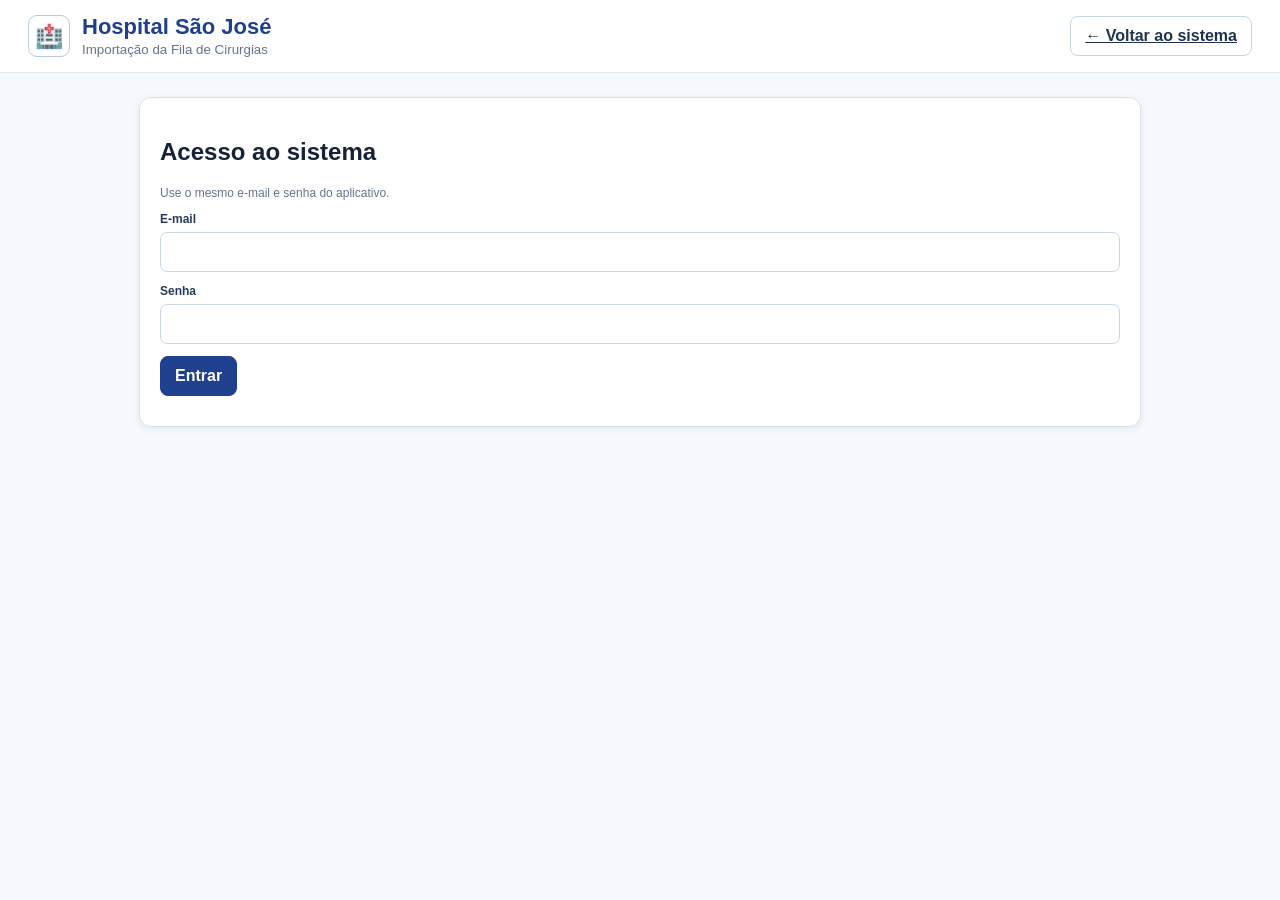
<file: importar-v2.html>
<!doctype html><html lang="pt-BR"><head><meta charset="utf-8"><meta name="viewport" content="width=device-width,initial-scale=1"><title>Importar Fila de Cirurgias — Hospital São José</title><style>:root{--bg:#f5f8fc;--panel:#fff;--line:#d7e0ea;--text:#152238;--muted:#64748b;--blue:#1f3f8f;--blue2:#2d66c3;--green:#0f8a4b;--red:#c62828;--orange:#e07a00;--shadow:0 2px 8px #16355d12}*{box-sizing:border-box}body{margin:0;font-family:Arial,"Segoe UI",sans-serif;background:var(--bg);color:var(--text)}button,input{font:inherit}.topbar{background:#fff;border-bottom:1px solid #e5ebf2;padding:14px 28px;display:flex;justify-content:space-between;align-items:center;gap:16px}.brand{display:flex;gap:12px;align-items:center}.brand-icon{width:42px;height:42px;border:1px solid #b9c9de;border-radius:9px;display:grid;place-items:center;font-size:23px}.brand h1{margin:0;color:var(--blue);font-size:22px}.brand small{color:var(--muted)}.wrap{max-width:1050px;margin:auto;padding:24px}.card{background:#fff;border:1px solid var(--line);border-radius:12px;box-shadow:var(--shadow);padding:20px;margin-bottom:16px}.btn{cursor:pointer;border:1px solid #c8d5e5;background:#fff;border-radius:8px;padding:10px 14px;font-weight:700;color:#20334e}.btn.primary{background:var(--blue);color:#fff;border-color:var(--blue)}.btn.green{background:var(--green);color:#fff;border-color:var(--green)}.btn:disabled{opacity:.5;cursor:not-allowed}.row{display:flex;gap:10px;align-items:center;flex-wrap:wrap}.field{display:flex;flex-direction:column;gap:6px;margin-bottom:12px}.field label{font-size:12px;font-weight:800;color:#263b59}.field input{border:1px solid #c9d6e6;border-radius:7px;padding:10px;background:#fff}.notice{background:#eef5ff;border-left:4px solid var(--blue2);padding:12px;margin:12px 0;font-size:13px}.ok{background:#e8f7ee;border-left-color:var(--green)}.bad{background:#ffe9e7;border-left-color:var(--red)}.hide{display:none!important}.summary{display:grid;grid-template-columns:repeat(4,1fr);gap:10px;margin:14px 0}.kpi{border:1px solid var(--line);border-radius:10px;padding:14px}.kpi b{display:block;font-size:24px;color:var(--blue);margin-top:5px}.kpi span{font-size:11px;color:var(--muted);font-weight:800}.progress{height:16px;background:#edf2f7;border-radius:999px;overflow:hidden;margin-top:10px}.progress i{display:block;height:100%;width:0;background:linear-gradient(90deg,#2c5bad,#6fa0e7);transition:width .2s}.cols{display:grid;grid-template-columns:repeat(2,1fr);gap:6px;font-size:12px}.col{padding:7px 9px;background:#f7f9fc;border:1px solid #e1e8f0;border-radius:6px}.sub{font-size:12px;color:var(--muted)}@media(max-width:700px){.summary,.cols{grid-template-columns:1fr}.topbar{padding:12px}.wrap{padding:12px}}</style></head><body><header class="topbar"><div class="brand"><div class="brand-icon">🏥</div><div><h1>Hospital São José</h1><small>Importação da Fila de Cirurgias</small></div></div><a class="btn" href="/app">← Voltar ao sistema</a></header><main class="wrap"><section id="loginCard" class="card hide"><h2>Acesso ao sistema</h2><p class="sub">Use o mesmo e-mail e senha do aplicativo.</p><div class="field"><label>E-mail</label><input id="email" type="email"></div><div class="field"><label>Senha</label><input id="password" type="password"></div><button class="btn primary" onclick="loginNow()">Entrar</button><div id="loginMsg" class="sub" style="margin-top:10px"></div></section><section id="importCard" class="card hide"><h2>Importar planilha para “Fila de Cirurgia”</h2><div class="notice">Selecione o arquivo Excel. Os registros serão enviados para a etapa <b>Fila de Cirurgia</b>. Duplicados serão ignorados.</div><div class="field"><label>Arquivo Excel (.xlsx ou .xls)</label><input id="fileInput" type="file" accept=".xlsx,.xls" onchange="readFile()"></div><div id="fileInfo" class="hide"><div class="summary"><div class="kpi"><span>LINHAS VÁLIDAS</span><b id="totalRows">0</b></div><div class="kpi"><span>COLUNAS RECONHECIDAS</span><b id="totalCols">0</b></div><div class="kpi"><span>PLANILHA</span><b id="sheetName" style="font-size:15px">—</b></div><div class="kpi"><span>DESTINO</span><b style="font-size:15px">Fila</b></div></div><div class="sub" style="margin-bottom:8px">Campos detectados:</div><div id="columns" class="cols"></div><div class="row" style="margin-top:16px"><button id="importBtn" class="btn green" onclick="importRows()">Importar para Fila de Cirurgia</button><button class="btn" onclick="document.getElementById('fileInput').value='';resetPreview()">Trocar arquivo</button></div></div><div id="msgBox" class="hide"></div></section></main><script src="https://cdn.sheetjs.com/xlsx-0.20.3/package/dist/xlsx.full.min.js"></script><script>const URL='https://uulsxmdycbihwkbftcdv.supabase.co',KEY='sb_publishable_odmXzemIQZwx1BxrJiUYnQ_iZfPVHlV';let token=localStorage.getItem('sb_access_token'),uid=null,rows=[];const $=id=>document.getElementById(id);const map={"NOME":"patient_name","IDS":"ids","CPF":"cpf","CONTATO":"phone","DATA DE SOLICITAÇÃO DO AIH":"aih_request_date","DATA CADASTRO IDS":"ids_register_date","PROCEDIMENTO":"procedure_name","CÓDIGO SIGTAP DO PROCEDIMENTO":"sigtap_code","TIPO DE SOLICITAÇÃO":"request_type","ESPECIALIDADE":"specialty","MÉDICO":"surgeon","DN":"birth_date","MÊS DA AUTORIZAÇÃO":"authorization_month","DATA DA PROGRAMAÇÃO":"programming_date","SOLICITAR REVALIDAÇÃO":"revalidation_status","SITUAÇÃO DO PACIENTE":"patient_status","SITUAÇÃO DA SOLICITAÇÃO":"request_status","DATA DA REMARCAÇÃO":"reschedule_date","DATA DA CIRURGIA":"surgery_date","SUSPENSÃO/OBSERVAÇÕES":"suspension_notes"};const dateFields=new Set(['aih_request_date','ids_register_date','birth_date','programming_date','reschedule_date','surgery_date']);const norm=s=>String(s??'').trim().replace(/\s+/g,' ').toUpperCase();function jwt(){try{return JSON.parse(atob(token.split('.')[1].replace(/-/g,'+').replace(/_/g,'/')))}catch{return{}}}async function api(path,opt={}){const r=await fetch(URL+path,{...opt,headers:{apikey:KEY,Authorization:'Bearer '+token,'Content-Type':'application/json',Prefer:opt.prefer||'return=representation',...(opt.headers||{})}});const t=await r.text();let j=null;try{j=t?JSON.parse(t):null}catch{j=t}if(r.status===401){localStorage.removeItem('sb_access_token');showLogin();throw new Error('Sessão expirada. Entre novamente.')}if(!r.ok)throw new Error(j?.message||j?.error||String(j||r.status));return j}function showMsg(html,kind=''){const el=$('msgBox');el.className='notice '+kind;el.innerHTML=html;el.scrollIntoView({behavior:'smooth',block:'nearest'})}async function loginNow(){try{const r=await fetch(URL+'/auth/v1/token?grant_type=password',{method:'POST',headers:{apikey:KEY,'Content-Type':'application/json'},body:JSON.stringify({email:$('email').value.trim(),password:$('password').value})});const j=await r.json();if(!r.ok)throw new Error(j.error_description||j.msg||j.message);token=j.access_token;localStorage.setItem('sb_access_token',token);localStorage.setItem('sb_refresh_token',j.refresh_token||'');await boot()}catch(e){$('loginMsg').textContent=e.message}}function showLogin(){$('loginCard').classList.remove('hide');$('importCard').classList.add('hide')}function dateValue(v){if(v==null||v==='')return null;if(typeof v==='number'){const d=XLSX.SSF.parse_date_code(v);if(!d)return null;return `${String(d.y).padStart(4,'0')}-${String(d.m).padStart(2,'0')}-${String(d.d).padStart(2,'0')}`}let s=String(v).trim();let m=s.match(/^(\d{4})[-/.](\d{1,2})[-/.](\d{1,2})$/);if(m)return `${m[1]}-${m[2].padStart(2,'0')}-${m[3].padStart(2,'0')}`;m=s.match(/^(\d{1,2})[-/.](\d{1,2})[-/.](\d{4})$/);if(m)return `${m[3]}-${m[2].padStart(2,'0')}-${m[1].padStart(2,'0')}`;return null}function clean(v){if(v==null)return null;let s=String(v).trim();return s===''?null:s}async function boot(){if(!token)return showLogin();uid=jwt().sub;if(!uid)return showLogin();try{let p=await api('/rest/v1/profiles?id=eq.'+encodeURIComponent(uid)+'&select=approved');if(!p?.[0]?.approved)throw new Error('Seu usuário ainda não está aprovado.');$('loginCard').classList.add('hide');$('importCard').classList.remove('hide')}catch(e){alert(e.message);showLogin()}}function resetPreview(){rows=[];$('fileInfo').classList.add('hide');$('msgBox').className='hide';$('msgBox').innerHTML=''}async function readFile(){resetPreview();const f=$('fileInput').files?.[0];if(!f)return;try{const data=await f.arrayBuffer(),wb=XLSX.read(data,{type:'array',cellDates:false});let name=wb.SheetNames.find(n=>norm(n)==='FILA DE CIRURGIAS')||wb.SheetNames[0],grid=XLSX.utils.sheet_to_json(wb.Sheets[name],{header:1,defval:null,raw:true});if(!grid.length)throw new Error('A planilha está vazia.');const headers=grid[0].map(h=>norm(h));let recognized=headers.map((h,i)=>({h,key:map[h],i})).filter(x=>x.key);if(!recognized.some(x=>x.key==='patient_name'))throw new Error('Não encontrei a coluna NOME.');for(let r=1;r<grid.length;r++){let src=grid[r],obj={legacy_row:r+1,stage:'fila',active:true,created_by:uid,updated_by:uid};recognized.forEach(c=>{let v=src[c.i];obj[c.key]=dateFields.has(c.key)?dateValue(v):clean(v)});if(obj.patient_name)rows.push(obj)}$('totalRows').textContent=rows.length;$('totalCols').textContent=recognized.length;$('sheetName').textContent=name;$('columns').innerHTML=recognized.map(c=>`<div class="col"><b>${c.h}</b><br><span class="sub">→ ${c.key}</span></div>`).join('');$('fileInfo').classList.remove('hide');showMsg(`Arquivo pronto. <b>${rows.length}</b> linhas válidas encontradas.`,'ok')}catch(e){showMsg('Erro ao ler o arquivo: '+e.message,'bad')}}async function importRows(){if(!rows.length){showMsg('Selecione a planilha primeiro.','bad');return}const btn=$('importBtn');btn.disabled=true;showMsg('Iniciando importação e verificando duplicidades…<div class="progress"><i style="width:5%"></i></div>');try{const existing=await api('/rest/v1/surgeries?select=legacy_row,ids,patient_name&limit=5000');const byRow=new Set(existing.filter(x=>x.legacy_row!=null).map(x=>String(x.legacy_row))),byPair=new Set(existing.filter(x=>x.ids&&x.patient_name).map(x=>norm(x.ids)+'|'+norm(x.patient_name)));const pending=rows.filter(x=>!byRow.has(String(x.legacy_row))&&!(x.ids&&byPair.has(norm(x.ids)+'|'+norm(x.patient_name))));const skipped=rows.length-pending.length;if(!pending.length){showMsg(`Nenhum novo registro para importar. <b>${skipped}</b> já existia(m). <a href="/app">Abrir Fila de Cirurgia</a>`,'ok');return}let done=0,batchSize=40;for(let i=0;i<pending.length;i+=batchSize){let batch=pending.slice(i,i+batchSize);await api('/rest/v1/surgeries',{method:'POST',prefer:'return=minimal',body:JSON.stringify(batch)});done+=batch.length;let pct=Math.max(5,Math.round(done/pending.length*100));showMsg(`Importando… <b>${done}/${pending.length}</b><div class="progress"><i style="width:${pct}%"></i></div>`)}showMsg(`Importação concluída. <b>${done}</b> registro(s) incluído(s) na Fila de Cirurgia${skipped?` e <b>${skipped}</b> duplicado(s) ignorado(s)`:''}. <a href="/app">Abrir Fila de Cirurgia</a>`,'ok')}catch(e){console.error(e);showMsg('Falha na importação: <b>'+String(e.message||e)+'</b>','bad')}finally{btn.disabled=false}}boot();</script></body></html>
</file>
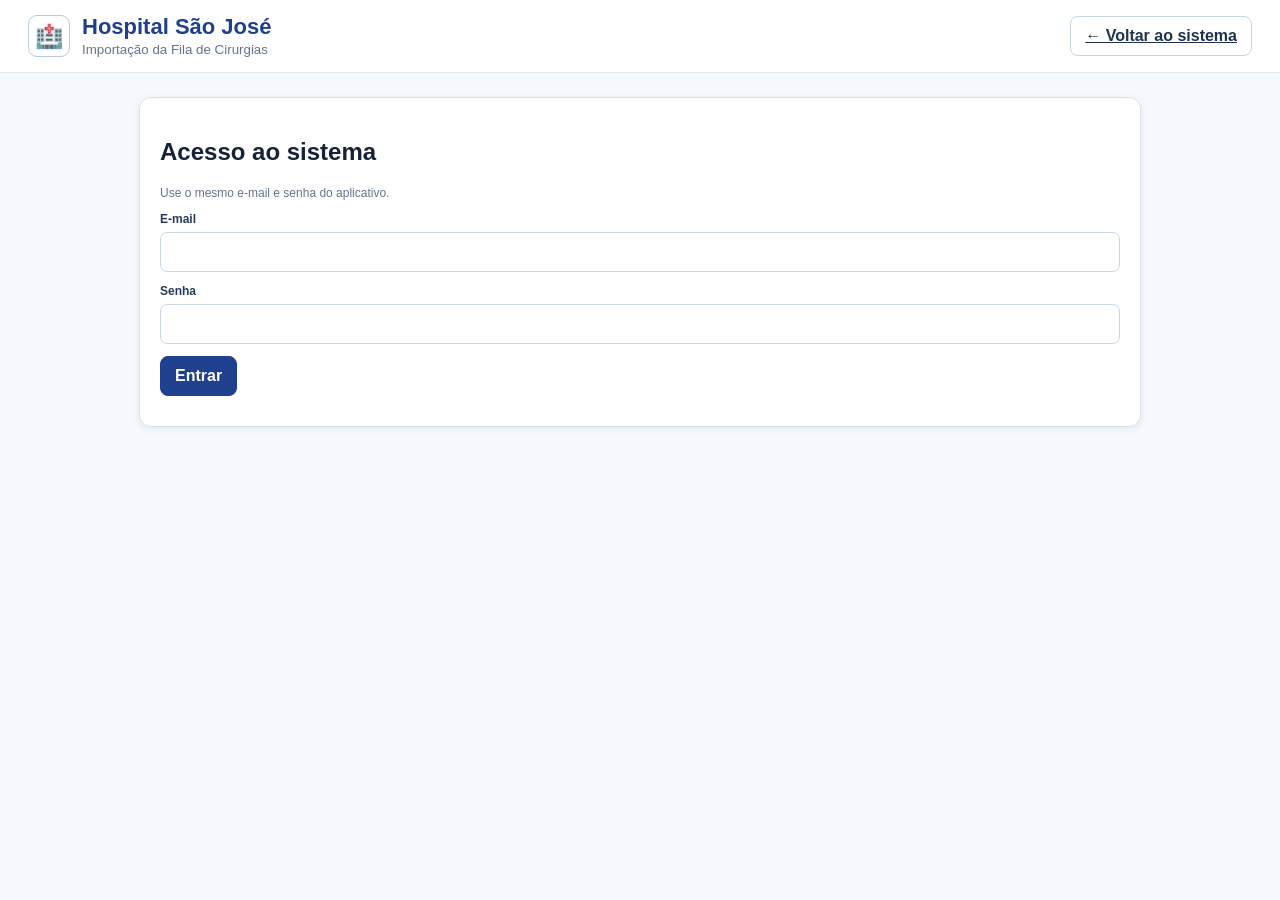
<file: importar-v3.html>
<!doctype html><html lang="pt-BR"><head><meta charset="utf-8"><meta name="viewport" content="width=device-width,initial-scale=1"><title>Importar Fila de Cirurgias — Hospital São José</title><style>:root{--bg:#f5f8fc;--panel:#fff;--line:#d7e0ea;--text:#152238;--muted:#64748b;--blue:#1f3f8f;--blue2:#2d66c3;--green:#0f8a4b;--red:#c62828;--orange:#e07a00;--shadow:0 2px 8px #16355d12}*{box-sizing:border-box}body{margin:0;font-family:Arial,"Segoe UI",sans-serif;background:var(--bg);color:var(--text)}button,input{font:inherit}.topbar{background:#fff;border-bottom:1px solid #e5ebf2;padding:14px 28px;display:flex;justify-content:space-between;align-items:center;gap:16px}.brand{display:flex;gap:12px;align-items:center}.brand-icon{width:42px;height:42px;border:1px solid #b9c9de;border-radius:9px;display:grid;place-items:center;font-size:23px}.brand h1{margin:0;color:var(--blue);font-size:22px}.brand small{color:var(--muted)}.wrap{max-width:1050px;margin:auto;padding:24px}.card{background:#fff;border:1px solid var(--line);border-radius:12px;box-shadow:var(--shadow);padding:20px;margin-bottom:16px}.btn{cursor:pointer;border:1px solid #c8d5e5;background:#fff;border-radius:8px;padding:10px 14px;font-weight:700;color:#20334e}.btn.primary{background:var(--blue);color:#fff;border-color:var(--blue)}.btn.green{background:var(--green);color:#fff;border-color:var(--green)}.btn:disabled{opacity:.5;cursor:not-allowed}.row{display:flex;gap:10px;align-items:center;flex-wrap:wrap}.field{display:flex;flex-direction:column;gap:6px;margin-bottom:12px}.field label{font-size:12px;font-weight:800;color:#263b59}.field input{border:1px solid #c9d6e6;border-radius:7px;padding:10px;background:#fff}.notice{background:#eef5ff;border-left:4px solid var(--blue2);padding:12px;margin:12px 0;font-size:13px}.ok{background:#e8f7ee;border-left-color:var(--green)}.bad{background:#ffe9e7;border-left-color:var(--red)}.hide{display:none!important}.summary{display:grid;grid-template-columns:repeat(4,1fr);gap:10px;margin:14px 0}.kpi{border:1px solid var(--line);border-radius:10px;padding:14px}.kpi b{display:block;font-size:24px;color:var(--blue);margin-top:5px}.kpi span{font-size:11px;color:var(--muted);font-weight:800}.progress{height:16px;background:#edf2f7;border-radius:999px;overflow:hidden;margin-top:10px}.progress i{display:block;height:100%;width:0;background:linear-gradient(90deg,#2c5bad,#6fa0e7);transition:width .2s}.cols{display:grid;grid-template-columns:repeat(2,1fr);gap:6px;font-size:12px}.col{padding:7px 9px;background:#f7f9fc;border:1px solid #e1e8f0;border-radius:6px}.sub{font-size:12px;color:var(--muted)}@media(max-width:700px){.summary,.cols{grid-template-columns:1fr}.topbar{padding:12px}.wrap{padding:12px}}</style></head><body><header class="topbar"><div class="brand"><div class="brand-icon">🏥</div><div><h1>Hospital São José</h1><small>Importação da Fila de Cirurgias</small></div></div><a class="btn" href="/app">← Voltar ao sistema</a></header><main class="wrap"><section id="loginCard" class="card hide"><h2>Acesso ao sistema</h2><p class="sub">Use o mesmo e-mail e senha do aplicativo.</p><div class="field"><label>E-mail</label><input id="email" type="email"></div><div class="field"><label>Senha</label><input id="password" type="password"></div><button class="btn primary" onclick="loginNow()">Entrar</button><div id="loginMsg" class="sub" style="margin-top:10px"></div></section><section id="importCard" class="card hide"><h2>Importar planilha para “Fila de Cirurgia”</h2><div class="notice">Selecione o arquivo Excel. Os registros serão enviados para a etapa <b>Fila de Cirurgia</b>. Datas inválidas serão ignoradas e duplicados serão evitados.</div><div class="field"><label>Arquivo Excel (.xlsx ou .xls)</label><input id="fileInput" type="file" accept=".xlsx,.xls" onchange="readFile()"></div><div id="fileInfo" class="hide"><div class="summary"><div class="kpi"><span>LINHAS VÁLIDAS</span><b id="totalRows">0</b></div><div class="kpi"><span>COLUNAS RECONHECIDAS</span><b id="totalCols">0</b></div><div class="kpi"><span>PLANILHA</span><b id="sheetName" style="font-size:15px">—</b></div><div class="kpi"><span>DESTINO</span><b style="font-size:15px">Fila</b></div></div><div class="sub" style="margin-bottom:8px">Campos detectados:</div><div id="columns" class="cols"></div><div class="row" style="margin-top:16px"><button id="importBtn" class="btn green" onclick="importRows()">Importar para Fila de Cirurgia</button><button class="btn" onclick="document.getElementById('fileInput').value='';resetPreview()">Trocar arquivo</button></div></div><div id="msgBox" class="hide"></div></section></main><script src="https://cdn.sheetjs.com/xlsx-0.20.3/package/dist/xlsx.full.min.js"></script><script>const URL='https://uulsxmdycbihwkbftcdv.supabase.co',KEY='sb_publishable_odmXzemIQZwx1BxrJiUYnQ_iZfPVHlV';let token=localStorage.getItem('sb_access_token'),uid=null,rows=[],invalidDates=[];const $=id=>document.getElementById(id);const map={"NOME":"patient_name","IDS":"ids","CPF":"cpf","CONTATO":"phone","DATA DE SOLICITAÇÃO DO AIH":"aih_request_date","DATA CADASTRO IDS":"ids_register_date","PROCEDIMENTO":"procedure_name","CÓDIGO SIGTAP DO PROCEDIMENTO":"sigtap_code","TIPO DE SOLICITAÇÃO":"request_type","ESPECIALIDADE":"specialty","MÉDICO":"surgeon","DN":"birth_date","MÊS DA AUTORIZAÇÃO":"authorization_month","DATA DA PROGRAMAÇÃO":"programming_date","SOLICITAR REVALIDAÇÃO":"revalidation_status","SITUAÇÃO DO PACIENTE":"patient_status","SITUAÇÃO DA SOLICITAÇÃO":"request_status","DATA DA REMARCAÇÃO":"reschedule_date","DATA DA CIRURGIA":"surgery_date","SUSPENSÃO/OBSERVAÇÕES":"suspension_notes"};const dateFields=new Set(['aih_request_date','ids_register_date','birth_date','programming_date','reschedule_date','surgery_date']);const norm=s=>String(s??'').trim().replace(/\s+/g,' ').toUpperCase();function jwt(){try{return JSON.parse(atob(token.split('.')[1].replace(/-/g,'+').replace(/_/g,'/')))}catch{return{}}}async function api(path,opt={}){const r=await fetch(URL+path,{...opt,headers:{apikey:KEY,Authorization:'Bearer '+token,'Content-Type':'application/json',Prefer:opt.prefer||'return=representation',...(opt.headers||{})}});const t=await r.text();let j=null;try{j=t?JSON.parse(t):null}catch{j=t}if(r.status===401){localStorage.removeItem('sb_access_token');showLogin();throw new Error('Sessão expirada. Entre novamente.')}if(!r.ok)throw new Error(j?.message||j?.error||String(j||r.status));return j}function showMsg(html,kind=''){const el=$('msgBox');el.className='notice '+kind;el.innerHTML=html;el.scrollIntoView({behavior:'smooth',block:'nearest'})}async function loginNow(){try{const r=await fetch(URL+'/auth/v1/token?grant_type=password',{method:'POST',headers:{apikey:KEY,'Content-Type':'application/json'},body:JSON.stringify({email:$('email').value.trim(),password:$('password').value})});const j=await r.json();if(!r.ok)throw new Error(j.error_description||j.msg||j.message);token=j.access_token;localStorage.setItem('sb_access_token',token);localStorage.setItem('sb_refresh_token',j.refresh_token||'');await boot()}catch(e){$('loginMsg').textContent=e.message}}function showLogin(){$('loginCard').classList.remove('hide');$('importCard').classList.add('hide')}function validYMD(y,m,d){y=Number(y);m=Number(m);d=Number(d);if(!Number.isInteger(y)||!Number.isInteger(m)||!Number.isInteger(d)||y<1900||y>2100||m<1||m>12||d<1||d>31)return false;const dt=new Date(Date.UTC(y,m-1,d));return dt.getUTCFullYear()===y&&dt.getUTCMonth()===m-1&&dt.getUTCDate()===d}function ymd(y,m,d){if(!validYMD(y,m,d))return null;return `${String(y).padStart(4,'0')}-${String(m).padStart(2,'0')}-${String(d).padStart(2,'0')}`}function dateValue(v,row,key){if(v==null||v==='')return null;let out=null;if(typeof v==='number'){const d=XLSX.SSF.parse_date_code(v);if(d)out=ymd(d.y,d.m,d.d)}else{let s=String(v).trim(),m=s.match(/^(\d{4})[-/.](\d{1,2})[-/.](\d{1,2})$/);if(m)out=ymd(m[1],m[2],m[3]);else{m=s.match(/^(\d{1,2})[-/.](\d{1,2})[-/.](\d{4})$/);if(m)out=ymd(m[3],m[2],m[1])}}if(!out)invalidDates.push({row,key,value:String(v)});return out}function clean(v){if(v==null)return null;let s=String(v).trim();return s===''?null:s}async function boot(){if(!token)return showLogin();uid=jwt().sub;if(!uid)return showLogin();try{let p=await api('/rest/v1/profiles?id=eq.'+encodeURIComponent(uid)+'&select=approved');if(!p?.[0]?.approved)throw new Error('Seu usuário ainda não está aprovado.');$('loginCard').classList.add('hide');$('importCard').classList.remove('hide')}catch(e){alert(e.message);showLogin()}}function resetPreview(){rows=[];invalidDates=[];$('fileInfo').classList.add('hide');$('msgBox').className='hide';$('msgBox').innerHTML=''}async function readFile(){resetPreview();const f=$('fileInput').files?.[0];if(!f)return;try{const data=await f.arrayBuffer(),wb=XLSX.read(data,{type:'array',cellDates:false});let name=wb.SheetNames.find(n=>norm(n)==='FILA DE CIRURGIAS')||wb.SheetNames[0],grid=XLSX.utils.sheet_to_json(wb.Sheets[name],{header:1,defval:null,raw:true});if(!grid.length)throw new Error('A planilha está vazia.');const headers=grid[0].map(h=>norm(h));let recognized=headers.map((h,i)=>({h,key:map[h],i})).filter(x=>x.key);if(!recognized.some(x=>x.key==='patient_name'))throw new Error('Não encontrei a coluna NOME.');for(let r=1;r<grid.length;r++){let src=grid[r],obj={legacy_row:r+1,stage:'fila',active:true,created_by:uid,updated_by:uid};recognized.forEach(c=>{let v=src[c.i];obj[c.key]=dateFields.has(c.key)?dateValue(v,r+1,c.key):clean(v)});if(obj.patient_name)rows.push(obj)}$('totalRows').textContent=rows.length;$('totalCols').textContent=recognized.length;$('sheetName').textContent=name;$('columns').innerHTML=recognized.map(c=>`<div class="col"><b>${c.h}</b><br><span class="sub">→ ${c.key}</span></div>`).join('');$('fileInfo').classList.remove('hide');showMsg(`Arquivo pronto. <b>${rows.length}</b> linhas válidas encontradas.${invalidDates.length?` <b>${invalidDates.length}</b> data(s) inválida(s) serão deixadas em branco para não bloquear a importação.`:''}`,'ok')}catch(e){showMsg('Erro ao ler o arquivo: '+e.message,'bad')}}async function importRows(){if(!rows.length){showMsg('Selecione a planilha primeiro.','bad');return}const btn=$('importBtn');btn.disabled=true;showMsg('Iniciando importação e verificando duplicidades…<div class="progress"><i style="width:5%"></i></div>');try{const existing=await api('/rest/v1/surgeries?select=legacy_row,ids,patient_name&limit=5000');const byRow=new Set(existing.filter(x=>x.legacy_row!=null).map(x=>String(x.legacy_row))),byPair=new Set(existing.filter(x=>x.ids&&x.patient_name).map(x=>norm(x.ids)+'|'+norm(x.patient_name)));const pending=rows.filter(x=>!byRow.has(String(x.legacy_row))&&!(x.ids&&byPair.has(norm(x.ids)+'|'+norm(x.patient_name))));const skipped=rows.length-pending.length;if(!pending.length){showMsg(`Nenhum novo registro para importar. <b>${skipped}</b> já existia(m). <a href="/app">Abrir Fila de Cirurgia</a>`,'ok');return}let done=0,batchSize=40;for(let i=0;i<pending.length;i+=batchSize){let batch=pending.slice(i,i+batchSize);await api('/rest/v1/surgeries',{method:'POST',prefer:'return=minimal',body:JSON.stringify(batch)});done+=batch.length;let pct=Math.max(5,Math.round(done/pending.length*100));showMsg(`Importando… <b>${done}/${pending.length}</b><div class="progress"><i style="width:${pct}%"></i></div>`)}showMsg(`Importação concluída. <b>${done}</b> registro(s) incluído(s) na Fila de Cirurgia${skipped?` e <b>${skipped}</b> duplicado(s) ignorado(s)`:''}.${invalidDates.length?` <b>${invalidDates.length}</b> data(s) inválida(s) ficaram em branco.`:''} <a href="/app">Abrir Fila de Cirurgia</a>`,'ok')}catch(e){console.error(e);showMsg('Falha na importação: <b>'+String(e.message||e)+'</b>','bad')}finally{btn.disabled=false}}boot();</script></body></html>
</file>
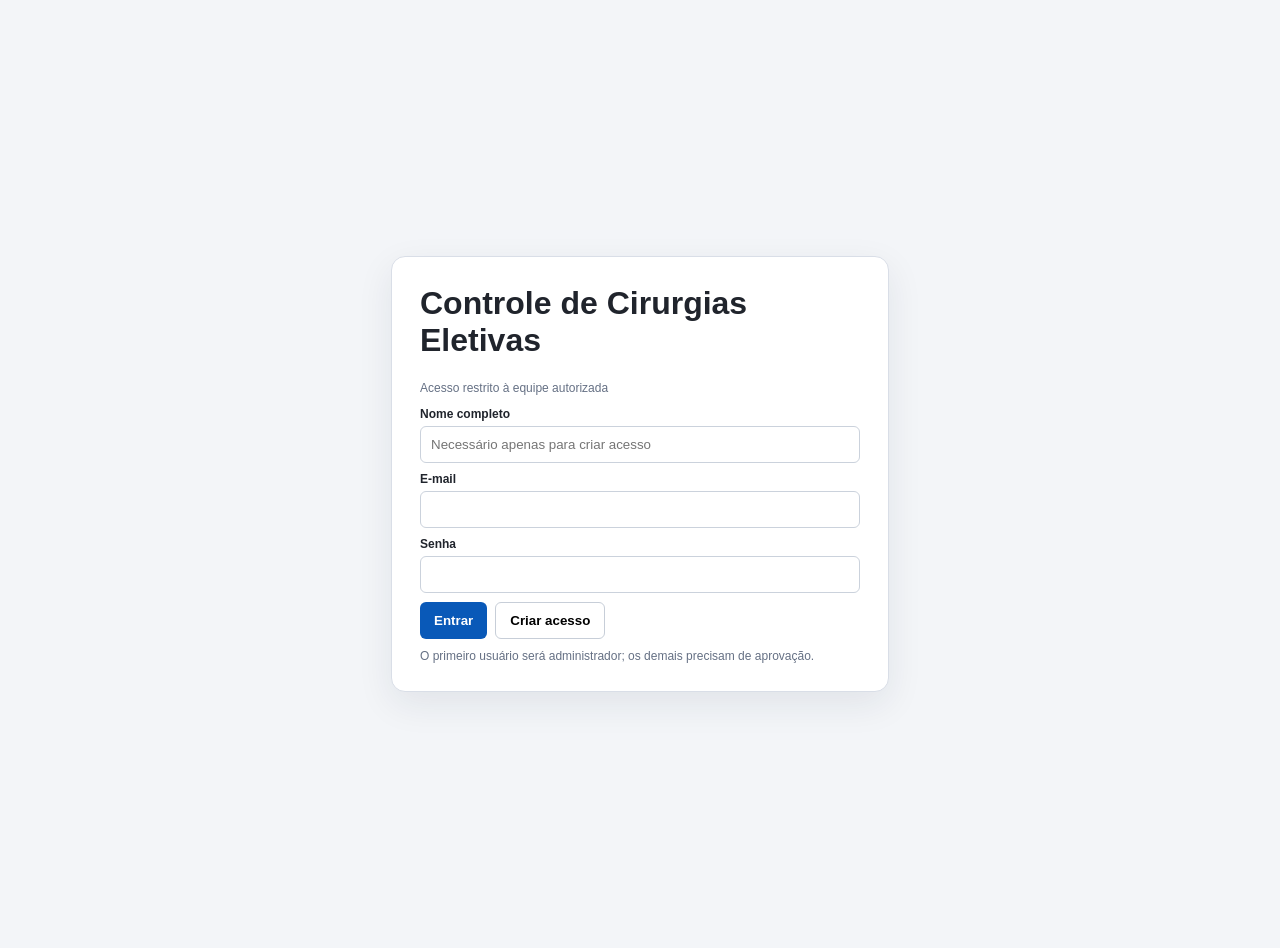
<file: login.html>
<!doctype html><html lang="pt-BR"><head><meta charset="utf-8"><meta name="viewport" content="width=device-width,initial-scale=1"><title>Controle de Cirurgias Eletivas</title><style>
body{margin:0;font-family:Arial,Segoe UI,sans-serif;background:#f3f5f8;color:#20242c}.login{min-height:100vh;display:grid;place-items:center;padding:24px}.box{width:min(440px,100%);background:#fff;border:1px solid #d9dee7;border-radius:14px;padding:28px;box-shadow:0 12px 36px #1d293915}.field{display:flex;flex-direction:column;gap:5px;margin:9px 0}.field label{font-size:12px;font-weight:700}.field input{padding:10px;border:1px solid #cbd2dc;border-radius:6px}.btn{border:0;border-radius:6px;padding:10px 14px;font-weight:700;cursor:pointer}.primary{background:#0959b8;color:#fff}.secondary{background:#fff;border:1px solid #c7ced8}.muted{color:#657084;font-size:12px}.err{color:#b42318}.ok{color:#16784a}
</style></head><body><div class="login"><div class="box"><h1 style="margin-top:0">Controle de Cirurgias Eletivas</h1><p class="muted">Acesso restrito à equipe autorizada</p>
<div class="field"><label>Nome completo</label><input id="fullName" placeholder="Necessário apenas para criar acesso"></div>
<div class="field"><label>E-mail</label><input id="email" type="email"></div>
<div class="field"><label>Senha</label><input id="pass" type="password"></div>
<div style="display:flex;gap:8px"><button class="btn primary" id="enterBtn">Entrar</button><button class="btn secondary" id="signupBtn">Criar acesso</button></div>
<div id="msg" class="muted" style="margin-top:10px">O primeiro usuário será administrador; os demais precisam de aprovação.</div></div></div>
<script>
const URL='https://uulsxmdycbihwkbftcdv.supabase.co';
const KEY='sb_publishable_odmXzemIQZwx1BxrJiUYnQ_iZfPVHlV';
const msg=document.getElementById('msg');
function setmsg(t,cls=''){msg.className='muted '+cls;msg.textContent=t}
function saveSession(j){if(j.access_token){localStorage.setItem('sb_access_token',j.access_token);localStorage.setItem('sb_refresh_token',j.refresh_token||'');localStorage.setItem('sb_user',JSON.stringify(j.user||{}));return true}return false}
async function req(path,opts={}){const r=await fetch(URL+path,{...opts,headers:{'apikey':KEY,'Content-Type':'application/json',...(opts.headers||{})}});let j={};try{j=await r.json()}catch{}if(!r.ok)throw new Error(j.msg||j.message||j.error_description||j.error||('Erro HTTP '+r.status));return j}
document.getElementById('enterBtn').addEventListener('click',async()=>{const e=document.getElementById('email').value.trim(),p=document.getElementById('pass').value;if(!e||!p)return setmsg('Preencha e-mail e senha.','err');setmsg('Entrando...');try{const j=await req('/auth/v1/token?grant_type=password',{method:'POST',body:JSON.stringify({email:e,password:p})});saveSession(j);setmsg('Login realizado.','ok');location.href='/app.html'}catch(err){setmsg(err.message,'err')}});
document.getElementById('signupBtn').addEventListener('click',async()=>{const n=document.getElementById('fullName').value.trim(),e=document.getElementById('email').value.trim(),p=document.getElementById('pass').value;if(!n||!e||!p)return setmsg('Preencha nome, e-mail e senha.','err');setmsg('Criando acesso...');try{const j=await req('/auth/v1/signup',{method:'POST',body:JSON.stringify({email:e,password:p,data:{full_name:n}})});if(saveSession(j)){setmsg('Cadastro criado. Entrando...','ok');setTimeout(()=>location.href='/app.html',400)}else setmsg('Cadastro criado. Se o Supabase exigir confirmação, confirme o e-mail e depois clique em Entrar.','ok')}catch(err){setmsg(err.message,'err')}});
if(localStorage.getItem('sb_access_token')) location.href='/app.html';
</script></body></html>
</file>
<file: jordana-sigma-theme.css>
/* JORDANA 1 / SIGMA — somente apresentação.
   Não alterar IDs, formulários, navegação JavaScript, filtros ou dados. */
:root{--jordana-nav-w:250px;--jordana-top-h:74px;--jordana-deep:#06294e;--jordana-blue:#07508b;--jordana-cyan:#0abaca}
#shell{min-height:100vh!important}
#shell>.topbar{
 position:fixed!important;inset:0 0 auto 0!important;height:var(--jordana-top-h)!important;
 padding:11px 22px 11px calc(var(--jordana-nav-w) + 20px)!important;
 display:flex!important;align-items:center!important;justify-content:space-between!important;
 z-index:30!important;background:linear-gradient(100deg,#063765,#07518e 65%,#049da6)!important;
 border-bottom:3px solid #07c6c5!important;color:#fff!important;
 box-shadow:0 3px 16px rgba(0,28,57,.15)!important;
}
#shell>.topbar .brand{min-width:0!important}
#shell>.topbar .brand-icon{background:transparent!important;color:#fff!important;border:1px solid #69bddd!important}
#shell>.topbar .brand h1{color:#fff!important;font-size:20px!important;line-height:1.15!important}
#shell>.topbar .brand small{color:#cfebff!important;font-size:11px!important}
#shell>.topbar .top-actions .btn{border-color:#90c5df!important}
#shell>.wrap{
 margin:0 0 0 var(--jordana-nav-w)!important;max-width:none!important;width:calc(100% - var(--jordana-nav-w))!important;
 padding:calc(var(--jordana-top-h) + 18px) 20px 24px!important;min-width:0!important;
}
#shell #tabs.tabs{
 position:fixed!important;top:var(--jordana-top-h)!important;left:0!important;bottom:0!important;
 width:var(--jordana-nav-w)!important;margin:0!important;max-width:none!important;
 display:flex!important;flex-direction:column!important;align-items:stretch!important;
 gap:5px!important;overflow-y:auto!important;overflow-x:hidden!important;
 padding:135px 11px 20px!important;
 background:linear-gradient(180deg,#05335f,#062a50 72%,#032342)!important;
 border:0!important;border-radius:0!important;box-shadow:3px 0 12px #06284718!important;z-index:25!important;
 scrollbar-width:thin;scrollbar-color:#497798 transparent;
}
#shell #tabs.tabs::before{
 content:"";position:absolute;top:0;left:0;right:0;height:124px;display:block;
 background:url('/jordana-sigma-logo.svg?v=20261104-01') center 6px / 98% auto no-repeat;
 border-bottom:1px solid #306087;pointer-events:none;
}
#shell #tabs.tabs .tab{
 flex:0 0 auto!important;display:flex!important;align-items:center!important;justify-content:flex-start!important;
 text-align:left!important;white-space:normal!important;min-height:42px!important;
 width:100%!important;padding:10px 12px!important;line-height:1.25!important;
 background:transparent!important;border:0!important;border-radius:8px!important;color:#e3efff!important;
 font-size:12.5px!important;font-weight:750!important;box-shadow:none!important;
}
#shell #tabs.tabs .tab:hover,#shell #tabs.tabs .tab:focus-visible{background:#154d7d!important;color:#fff!important}
#shell #tabs.tabs .tab.on{background:linear-gradient(90deg,#0795b8,#07bbb8)!important;color:#fff!important;
 box-shadow:0 3px 9px #001d3860!important}
#shell #tabs.tabs .tab::before{content:"▸";font-size:15px;display:inline-block;width:20px;flex:0 0 20px;color:#a1def4}
#shell #tabs.tabs .tab.on::before{color:#fff}
#shell .filterbar,#shell .card{border:1px solid #d3e0ed!important;box-shadow:0 2px 9px #123e640c!important}
#shell .filterbar{border-radius:12px!important;padding:15px!important;margin-bottom:15px!important}
#shell .filter-title{color:#103e70!important;font-size:15px!important}
#shell .filter-title::before{content:"⚲ ";color:#078eb4}
#shell .filters{gap:9px!important}
#shell .section-head h2{color:#103a66!important}
#shell #content .tablewrap{max-width:100%!important;overflow-x:auto!important}
#shell #content .table th{background:#e8f1fa!important;color:#143c65!important}
#shell #content .table th.actions{background:#28435f!important;color:#fff!important}
#shell #content .table .acts{display:flex!important;flex-wrap:wrap!important;gap:4px!important}
#shell #content .table .acts .btn{white-space:nowrap!important}
#shell #content .table td{vertical-align:top!important}
#shell .btn.primary{background:#075b99!important;border-color:#075b99!important;color:white!important}
@media(max-width:1120px){
 :root{--jordana-nav-w:216px}
 #shell>.wrap{padding-left:14px!important;padding-right:14px!important}
 #shell .filters{grid-template-columns:repeat(3,minmax(0,1fr))!important}
 #shell #tabs.tabs{padding-left:7px!important;padding-right:7px!important}
}
@media(max-width:700px){
 :root{--jordana-nav-w:158px;--jordana-top-h:70px}
 #shell>.topbar{padding:8px 10px 8px calc(var(--jordana-nav-w) + 8px)!important;gap:5px!important}
 #shell>.topbar .brand-icon{display:none!important}
 #shell>.topbar .brand h1{font-size:13px!important}
 #shell>.topbar .brand small{display:none!important}
 #shell>.topbar .top-actions{gap:3px!important}
 #shell>.topbar .top-actions .btn{padding:6px 5px!important;font-size:10px!important}
 #shell>.wrap{padding:calc(var(--jordana-top-h) + 10px) 8px 16px!important}
 #shell #tabs.tabs{padding-top:103px!important}
 #shell #tabs.tabs::before{height:96px}
 #shell #tabs.tabs .tab{padding:8px 5px!important;font-size:11px!important}
 #shell #tabs.tabs .tab::before{width:14px;flex-basis:14px}
 #shell .filters{grid-template-columns:repeat(2,minmax(0,1fr))!important}
 #shell .filterbar{padding:9px!important}
}
@media print{
 #shell>.topbar{position:static!important;padding:10px!important;height:auto!important}
 #shell #tabs.tabs{display:none!important}
 #shell>.wrap{margin:0!important;width:100%!important;padding:0!important}
 #shell #content .tablewrap{overflow:visible!important}
}

/* Impressão: remover apenas a coluna operacional AÇÕES e reaproveitar largura.
   As ações permanecem intactas na tela, assim como as informações cadastradas. */
@media print{
 #shell #content .tablewrap{overflow:visible!important;width:100%!important}
 #shell #content table.table{width:100%!important;min-width:0!important;max-width:100%!important;table-layout:auto!important;border-collapse:collapse!important}
 #shell #content table.table:has(thead th.actions) th.actions,
 #shell #content table.table:has(thead th.actions) tbody tr>td:first-child{display:none!important}
 #shell #content table.table th,#shell #content table.table td{
  white-space:normal!important;overflow-wrap:break-word!important;word-break:normal!important;
  padding:5px 6px!important;font-size:9px!important;vertical-align:top!important;
 }
 #shell #content table.table tr{break-inside:avoid!important}
 #shell #content .section-head button[onclick*="print"]{display:none!important}
}


/* Identidade única no cabeçalho; menu lateral sem logomarca duplicada. */
@media screen {
 #shell>.topbar{padding-left:14px!important;padding-right:16px!important}
 #shell>.topbar .brand{
  display:flex!important;align-items:center!important;gap:0!important;
  flex:0 1 300px!important;min-width:170px!important;
  height:calc(var(--jordana-top-h) - 5px)!important;
 }
 #shell>.topbar .brand::before{
  content:"";display:block;flex:0 0 auto;width:min(285px,30vw);height:100%;
  background:url('/jordana-sigma-logo.svg?v=20261104-01') left center / contain no-repeat;
 }
 #shell>.topbar .brand>.brand-icon,
 #shell>.topbar .brand>div:not(.brand-icon){display:none!important}
 #shell #tabs.tabs::before{content:none!important;display:none!important}
 #shell #tabs.tabs{
  padding-top:10px!important;padding-bottom:10px!important;
  gap:2px!important;scrollbar-width:none!important;-ms-overflow-style:none!important;
 }
 #shell #tabs.tabs::-webkit-scrollbar{display:none!important}
 #shell #tabs.tabs .tab{
  min-height:34px!important;padding:7px 10px!important;
  font-size:12px!important;line-height:1.15!important;
 }
 #shell #tabs.tabs .tab::before{font-size:12px!important;width:15px!important;flex-basis:15px!important}
}
@media screen and (max-width:700px){
 #shell>.topbar{padding-left:8px!important}
 #shell>.topbar .brand{flex-basis:165px!important;min-width:120px!important}
 #shell>.topbar .brand::before{width:160px!important;max-width:40vw!important}
 #shell #tabs.tabs{padding-top:7px!important}
 #shell #tabs.tabs .tab{min-height:30px!important;padding:6px 4px!important;font-size:10.5px!important}
}

/* Mapa Cirúrgico: impressão exclusiva da tabela filtrada e dos 4 KPIs.
   Não altera o layout na tela nem a impressão das demais abas. */
@media print{
 body:has(#content .map-print-v11) #shell>.topbar,
 body:has(#content .map-print-v11) #shell .filterbar,
 body:has(#content .map-print-v11) #shell #tabs,
 body:has(#content .map-print-v11) #shell .wrap>:not(#content),
 body:has(#content .map-print-v11) #shell #content>:not(.map-print-v11),
 body:has(#content .map-print-v11) #shell #content .map-print-v11>.notice,
 body:has(#content .map-print-v11) #shell #content .map-print-v11>#hsj-map-actions-repair,
 body:has(#content .map-print-v11) #shell #content .map-print-v11>#hsj-map-sync-bar,
 body:has(#content .map-print-v11) #shell #content .map-print-v11>.tablewrap ~ .tablewrap,
 body:has(#content .map-print-v11) #shell #content .map-print-v11>.tablewrap ~ div:not(.cards),
 body:has(#content .map-print-v11) #shell #content .map-print-v11 .section-head button,
 body:has(#content .map-print-v11) #shell #content .map-print-v11 button{
  display:none!important;
 }
 body:has(#content .map-print-v11) #shell,
 body:has(#content .map-print-v11) #shell .wrap,
 body:has(#content .map-print-v11) #shell #content,
 body:has(#content .map-print-v11) #shell #content .map-print-v11{
  margin:0!important;padding:0!important;width:100%!important;max-width:none!important;
  position:static!important;overflow:visible!important;box-shadow:none!important;
 }
 body:has(#content .map-print-v11) #shell #content .map-print-v11>.cards{
  display:grid!important;grid-template-columns:repeat(4,minmax(0,1fr))!important;
  gap:7px!important;margin:10px 0 14px!important;break-inside:avoid!important;
 }
 body:has(#content .map-print-v11) #shell #content .map-print-v11>.cards .kpi{
  min-width:0!important;padding:9px!important;break-inside:avoid!important;
 }
 body:has(#content .map-print-v11) #shell #content .map-print-v11>.cards .kpi .label{
  font-size:10px!important;white-space:normal!important;
 }
 body:has(#content .map-print-v11) #shell #content .map-print-v11>.tablewrap{
  overflow:visible!important;
 }
}
</file>
